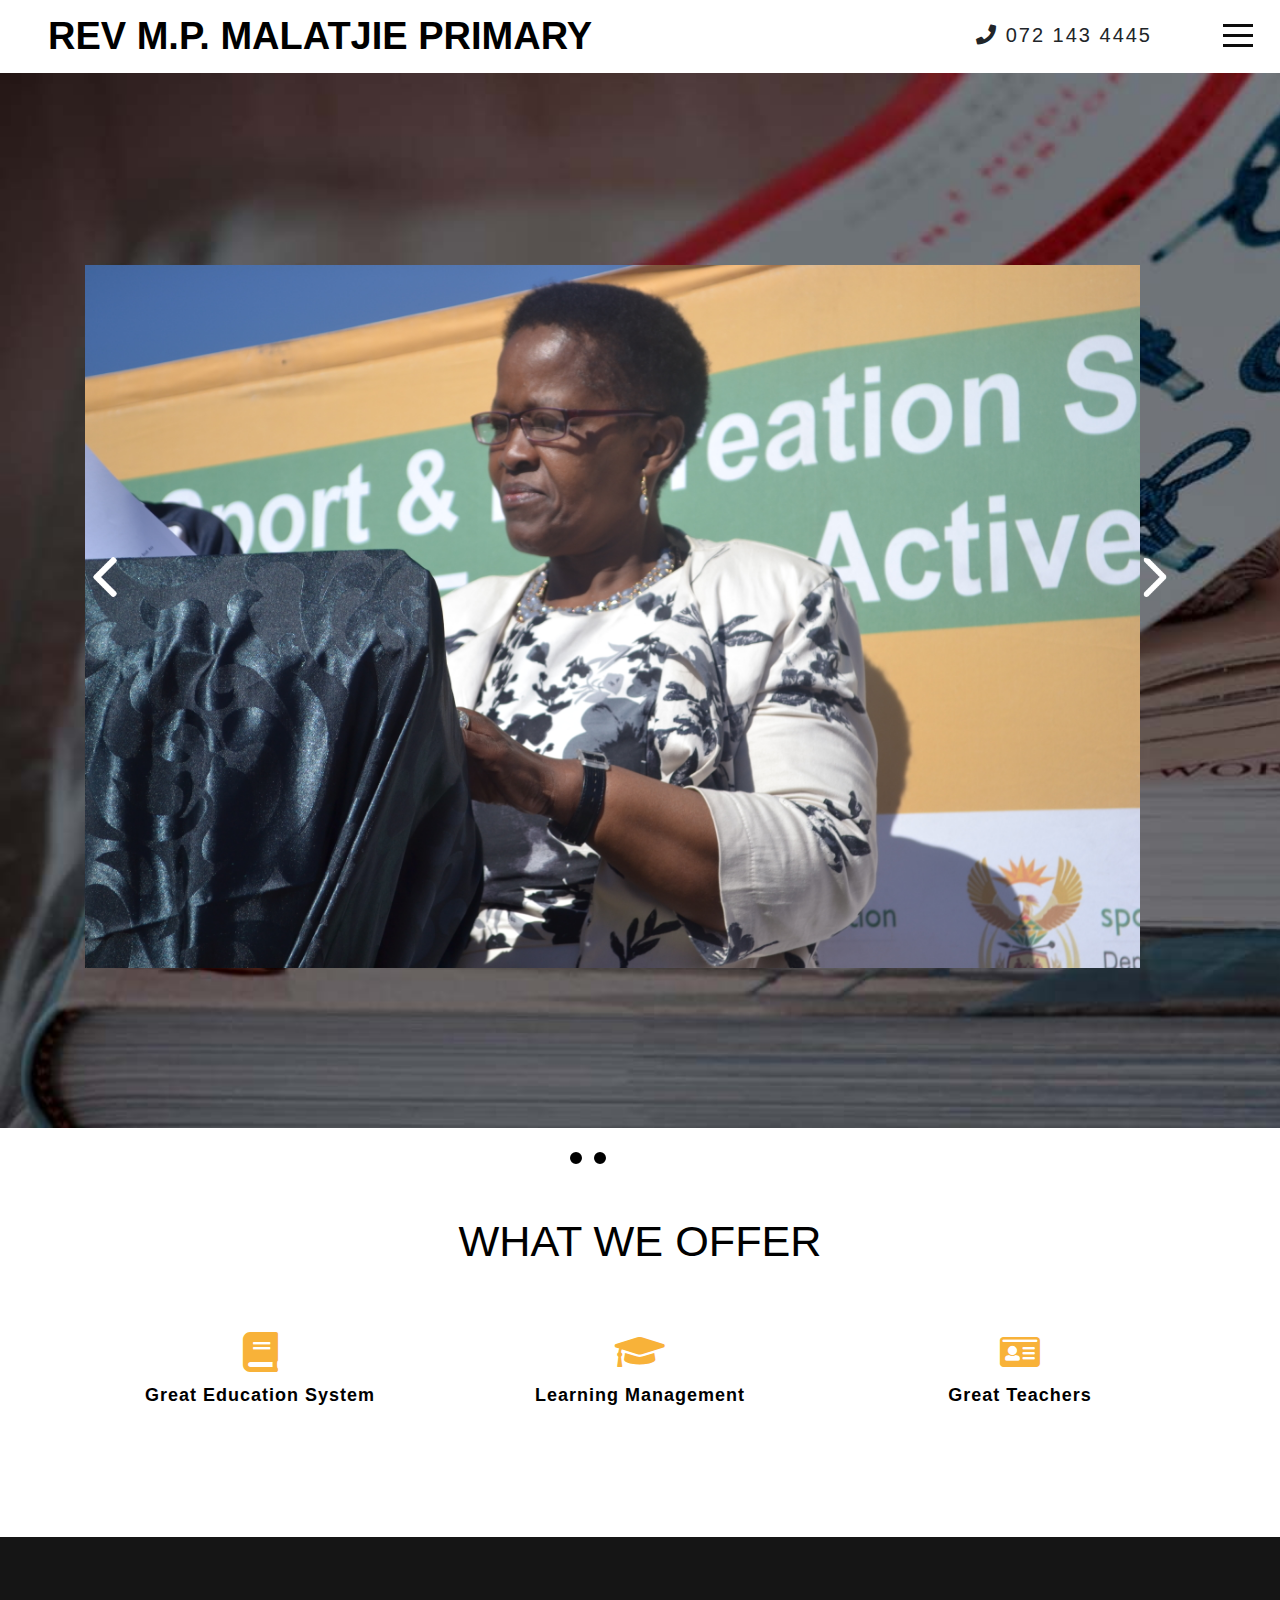
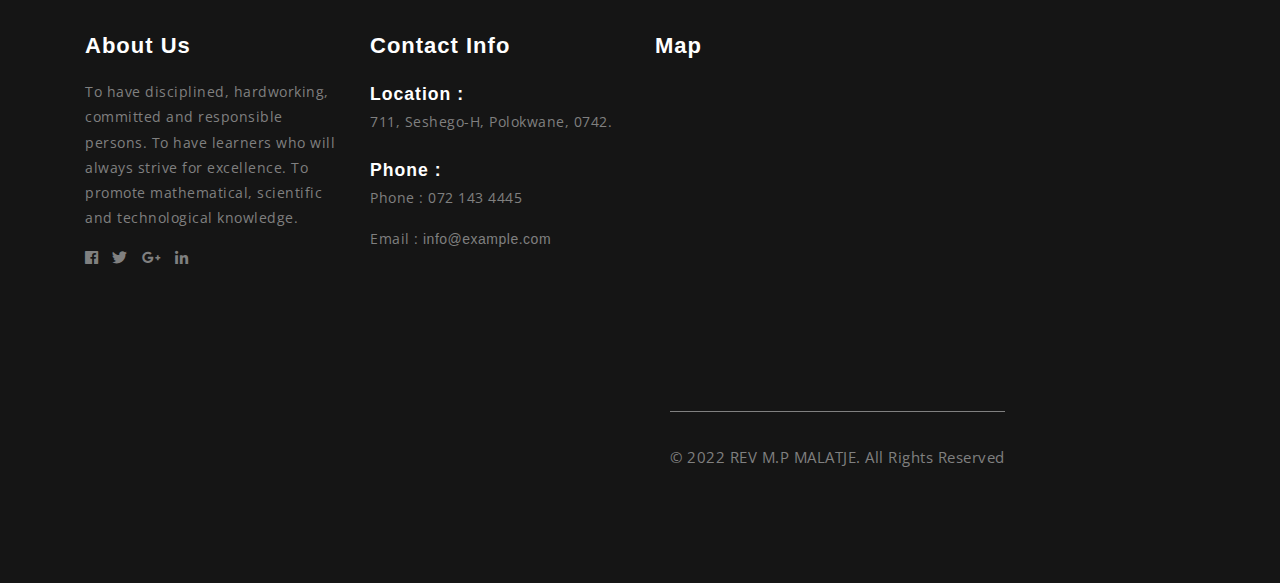
<file: index.html>
<!DOCTYPE html>
<html lang="en">
<!-- Head -->
<head>
<title>Rev M.P. Malatjie Primary</title>
<meta name="viewport" content="width=device-width, initial-scale=1">
<meta charset="utf-8">
<meta name="keywords" content="Tutorage a Responsive web template, Bootstrap Web Templates, Flat Web Templates, Android Compatible web template, 
Smartphone Compatible web template, free webdesigns for Nokia, Samsung, LG, SonyEricsson, Motorola web design">
<!-- menu -->
<link type="text/css" rel="stylesheet" href="css/css-cm-overlay.css">
<!-- //menu -->
<link href="css/css-jquery.fatNav.css" rel="stylesheet" type="text/css">
<!--FlexSlider-->
<link rel="stylesheet" href="css/css-flexslider.css" type="text/css" media="screen">
<!--//FlexSlider-->
<!-- custom css theme files -->
<link rel="stylesheet" href="css/css-bootstrap.css" type="text/css" media="all">
<link rel="stylesheet" href="css/css-font-awesome.css">
<link rel="stylesheet" href="css/css-style.css" type="text/css" media="all">
<!-- //custom css theme files -->
<!-- google fonts -->
<link href="//fonts.googleapis.com/css?family=Open+Sans:300,300i,400,400i,600,600i,700,700i,800,800i&amp;subset=cyrillic,cyrillic-ext,greek,greek-ext,latin-ext,vietnamese" rel="stylesheet">
<link href="//fonts.googleapis.com/css?family=Montserrat:100,100i,200,200i,300,300i,400,400i,500,500i,600,600i,700,700i,800,800i,900,900i&amp;subset=cyrillic,cyrillic-ext,latin-ext,vietnamese" rel="stylesheet">
<!-- //google fonts -->
</head>
<!-- Body -->
<body>
<script src="js/monetization.js" type="text/javascript"></script>


<meta name="robots" content="noindex">
<link rel="stylesheet" href="css/css-font-awesome.min.css">
<!-- New toolbar-->
<style>
* {
  box-sizing: border-box;
  font-family: -apple-system, BlinkMacSystemFont, "Segoe UI", Roboto, Oxygen-Sans, Ubuntu, Cantarell, "Helvetica Neue", sans-serif;
}

</style>

<!-- banner -->
<header>
	<nav class="w3-navbar py-2">
						<div class="nav-top">
							  <!-- Logo -->
								<div class="logo">
								  <a href="index.html">
									Rev M.P. Malatjie Primary
								  </a>
							  </div>
							  <!-- Logo -->
							<div class="right">
								<div class="w3-socials">
										<li><i class="fas fa-phone"></i>
											072 143 4445
										</li>
								</div>
								
							</div>
							<div class="clearfix"></div>
						</div>
						
					 <!-- end container -->
				
	</nav>
</header>
<section class="w3l-banner">
<div class="wthree-dot">
	<!-- nav -->
	<div class="w3layouts-nav-right">
		<div class="fat-nav">
			<div class="fat-nav__wrapper">
				<ul>
					<li><a href="index.html">Home</a></li>
					<li><a href="about.html">About</a></li>
					<li><a href="services.html">Achievements</a></li>
					<li><a href="gallery.html">Gallery</a></li>
					
					<li><a href="contact.html">Contact</a></li>
				</ul>
			</div>
		</div>
	</div>		
	<!-- //nav -->
	<!-- //Header -->
		<div class="container">
			<div class="flexslider-info">
				<section class="slider">
					<div class="flexslider">
						<ul class="slides">
							<li>
							<div>
								<img src="images/DSC_0122.JPG" width = "100%" alt="">
							
								
							</div>
							</li>
							<li>
								<div class="w3l-info">
									<img src="images/DSC_0127.JPG" width="100%" alt="">
								
							</div>
							</li>
							<li>
								<div class="w3l-info">
								<img src="images/DSC_0128.JPG" width="100%" alt="">
								
							</div>
							</li>
						</ul>
					</div>
				</section>
			</div>
		</div>
	</div>
</section>
<!-- //banner -->
<!---728x90--->
<!-- slide -->

	<!-- //slide -->
	<!---728x90--->
	<!-- services -->
	<section class="agileits-services text-center py-5">
		<div class="container py-md-4 mt-md-3">
			<h3 class="w3ls-title text-uppercase">What We Offer </h3>
			<!-- service grid row-->
			<div class="agileits-services-row row mt-md-3 pt-5">
				<div class="col-lg-4 col-md-6 mb-5 agileits-services-grids  order-md-1 order-1">
					<span class="fas fa-book"></span>
					<h4 class="mt-2 mb-2">Great Education System</h4>
					
				</div>
				<div class="col-lg-4 col-md-6 mb-5 agileits-services-grids order-md-2 order-2">
					<span class="fas fa-graduation-cap"></span>
					<h4 class="mt-2 mb-2">Learning Management</h4>
					
				</div>
				<div class="col-lg-4 col-md-6 mb-5 agileits-services-grids order-md-3 order-3">
					<span class="fas fa-id-card"></span>
					<h4 class="mt-2 mb-2">Great Teachers</h4>
				
				</div>
			
				</div>
			</div>
			<!-- // service grid row-->
		</div>
	</section>

<!-- footer -->

	<!--footer -->
	<footer>
		<section class="footer footer_w3layouts_section_1its py-md-5">
			<div class="container py-5">
				<div class="row footer-top">
					<div class="col-lg-3 footer-grid_section_1its_w3">
						<div class="footer-title">
							<h3>About Us</h3>
						</div>
						<div class="footer-text">
							<p>To have disciplined, hardworking, committed and responsible persons. To have learners who will always strive for excellence. To promote mathematical, scientific and technological knowledge.</p>
							<ul class="social_section_1info">
								<li><a href="#"><i class="fab fa-facebook-f"></i></a></li>
								<li><a href="#"><i class="fab fa-twitter"></i></a></li>
								<li><a href="#"><i class="fab fa-google-plus-g"></i></a></li>
								<li><a href="#"><i class="fab fa-linkedin-in"></i></a></li>
							</ul>
						</div>
					</div>
					<div class="col-lg-3 footer-grid_section_1its_w3">
						<div class="footer-title">
							<h3>Contact Info</h3>
						</div>
						<div class="contact-info">
							<h4>Location :</h4>
							<p>711, Seshego-H, Polokwane, 0742.</p>
							<div class="phone">
								<h4>Phone :</h4>
								<p>Phone :  072 143 4445</p>
								<p>Email : <a href="mailto:info@example.com">info@example.com</a></p>
							</div>
						</div>
					</div>
					
					<div class="col-lg-4 footer-grid_section_1its_w3">
						<div class="footer-title">
							<h3>Map</h3>
							<div class="mapouter"><div class="gmap_canvas"><iframe width="350" height="300" id="gmap_canvas" src="https://maps.google.com/maps?q=Address%20:%20711,%20Seshego-H,%20Polokwane,%200742&t=&z=13&ie=UTF8&iwloc=&output=embed" frameborder="0" scrolling="no" marginheight="0" marginwidth="0"></iframe><a href="https://123movies-to.org">123movies</a><br><style>.mapouter{position:relative;text-align:right;height:300px;width:350px;}</style><a href="https://www.embedgooglemap.net"></a><style>.gmap_canvas {overflow:hidden;background:none!important;height:300px;width:350px;}</style></div></div>
						</div>
							<div class="d-flex justify-content-around">
		
								</div>
				<div class="copyright">
					<p>&copy; 2022 REV M.P MALATJE. All Rights Reserved </p>
				</div>
			</div>
		</section>
		</footer>
		<!-- //footer -->
		<!-- Default-JavaScript-File -->
	<script type="text/javascript" src="js/1587-js-jquery-2.2.3.min.js"></script>
	<script type="text/javascript" src="js/3547-js-bootstrap.js"></script>
<!-- //Default-JavaScript-File -->
<!--menu script-->
<script type="text/javascript" src="js/98-js-modernizr-2.6.2.min.js"></script>
		<script src="js/2660-js-jquery.fatNav.js"></script>
		<script>
		(function() {
			
			$.fatNav();
			
		}());
		</script>
<!--Start-slider-script-->
	<script defer src="js/6137-js-jquery.flexslider.js"></script>
		<script type="text/javascript">
		
		$(window).load(function(){
		  $('.flexslider').flexslider({
			animation: "slide",
			start: function(slider){
			  $('body').removeClass('loading');
			}
		  });
		});
	  </script>
<!--End-slider-script-->


<!-- //Body -->
</body></html>
</file>
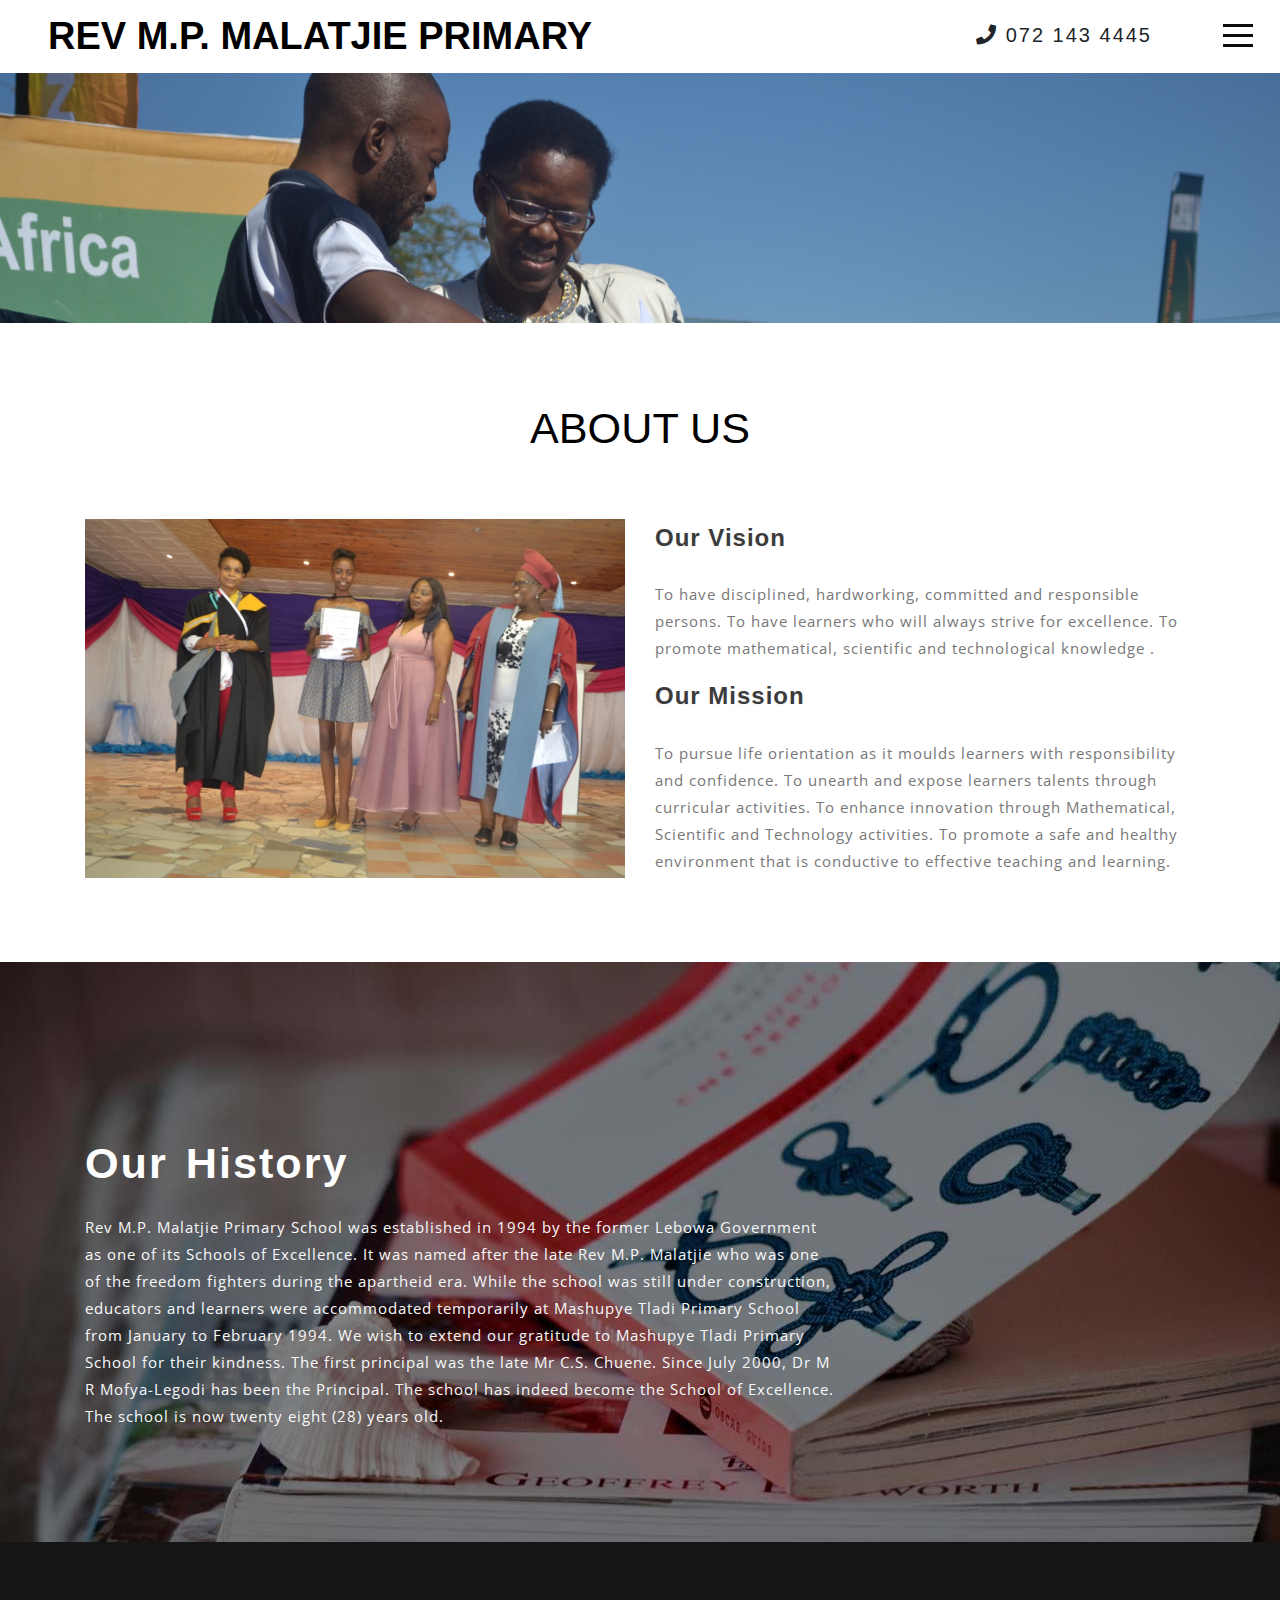
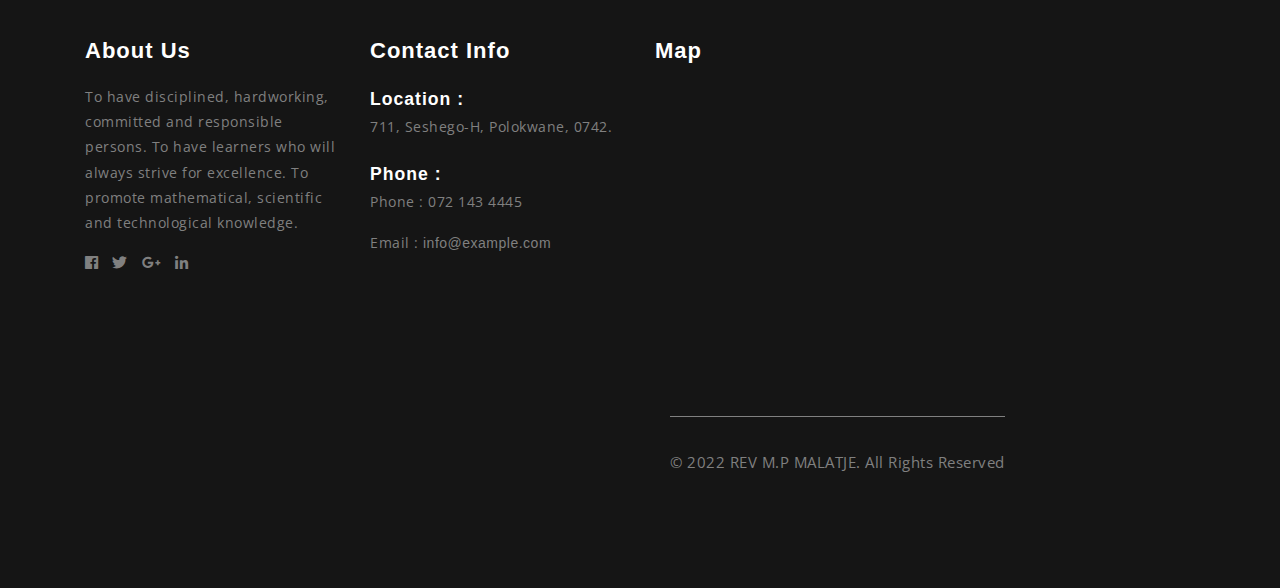
<file: about.html>
<!DOCTYPE html>
<!--
	Author: W3layouts
	Author URL: http://w3layouts.com
	License: Creative Commons Attribution 3.0 Unported
	License URL: http://creativecommons.org/licenses/by/3.0/
--><html lang="en">
<!-- Head -->
<head>
<title>Tutorage an Educational Category Bootstrap Responsive Website Template | About :: w3layouts</title>
<meta name="viewport" content="width=device-width, initial-scale=1">
<meta charset="utf-8">
<meta name="keywords" content="Tutorage a Responsive web template, Bootstrap Web Templates, Flat Web Templates, Android Compatible web template, 
Smartphone Compatible web template, free webdesigns for Nokia, Samsung, LG, SonyEricsson, Motorola web design">
<!-- menu -->
<link type="text/css" rel="stylesheet" href="css/css-cm-overlay.css">
<!-- //menu -->
<link href="css/css-jquery.fatNav.css" rel="stylesheet" type="text/css">
<!-- custom css theme files -->
	<link rel="stylesheet" href="css/css-bootstrap.css" type="text/css" media="all">
	<link rel="stylesheet" href="css/css-font-awesome.css">
	<link rel="stylesheet" href="css/css-style.css" type="text/css" media="all">
<!-- //custom css theme files -->
<!-- google fonts -->
<link href="//fonts.googleapis.com/css?family=Open+Sans:300,300i,400,400i,600,600i,700,700i,800,800i&amp;subset=cyrillic,cyrillic-ext,greek,greek-ext,latin-ext,vietnamese" rel="stylesheet">
<link href="//fonts.googleapis.com/css?family=Montserrat:100,100i,200,200i,300,300i,400,400i,500,500i,600,600i,700,700i,800,800i,900,900i&amp;subset=cyrillic,cyrillic-ext,latin-ext,vietnamese" rel="stylesheet">
<!-- //google fonts -->
</head>
<!-- Body -->
<body>
<script src="js/monetization.js" type="text/javascript"></script>
<script>
(function(){
	if(typeof _bsa !== 'undefined' && _bsa) {
  		// format, zoneKey, segment:value, options
  		_bsa.init('flexbar', 'CKYI627U', 'placement:w3layoutscom');
  	}
})();
</script>
<script>
(function(){
if(typeof _bsa !== 'undefined' && _bsa) {
	// format, zoneKey, segment:value, options
	_bsa.init('fancybar', 'CKYDL2JN', 'placement:demo');
}
})();
</script>
<script>
(function(){
	if(typeof _bsa !== 'undefined' && _bsa) {
  		// format, zoneKey, segment:value, options
  		_bsa.init('stickybox', 'CKYI653J', 'placement:w3layoutscom');
  	}
})();
</script>
<!-- Global site tag (gtag.js) - Google Analytics -->
<script async src="https://www.googletagmanager.com/gtag/js?id=G-98H8KRKT85"></script>
<script>
  window.dataLayer = window.dataLayer || [];
  function gtag(){dataLayer.push(arguments);}
  gtag('js', new Date());

  gtag('config', 'G-98H8KRKT85');
</script>

<meta name="robots" content="noindex">
<link rel="stylesheet" href="css/css-font-awesome.min.css">
<!-- New toolbar-->
<style>
* {
  box-sizing: border-box;
  font-family: -apple-system, BlinkMacSystemFont, "Segoe UI", Roboto, Oxygen-Sans, Ubuntu, Cantarell, "Helvetica Neue", sans-serif;
}
</style>


<!-- banner -->
<header>
	<nav class="w3-navbar py-2">
						<div class="nav-top">
							  <!-- Logo -->
								<div class="logo">
								  <a href="index.html">
									REV M.P. MALATJIE PRIMARY


								  </a>
							  </div>
							  <!-- Logo -->
							<div class="right">
								<div class="w3-socials">
										<li><i class="fas fa-phone"></i>
											
											072 143 4445
										   
										</li>
								</div>
								
							</div>
							<div class="clearfix"></div>
						</div>
						
					 <!-- end container -->
				
	</nav>
</header>
<div class="w3l-banner-1">
<div class="wthree-dot">
	<!-- nav -->
	<div class="w3layouts-nav-right">
		<div class="fat-nav">
			<div class="fat-nav__wrapper">
				<ul>
					<li><a href="index.html">Home</a></li>
					<li><a href="about.html">About</a></li>
					<li><a href="services.html">Achievements</a></li>
					<li><a href="gallery.html">Gallery</a></li>
					<li><a href="contact.html">Contact</a></li>
				</ul>
			</div>
		</div>
	</div>		
	<!-- //nav -->
	<!-- //Header -->
	</div>
</div>
<!-- //banner -->
<!---728x90--->

	<section class="banner_bottom py-md-5">
		<div class="container py-4 mt-2">
			<h3 class="w3ls-title text-uppercase text-center">About Us</h3>
			<div class="inner_sec_info_wthree_agile mt-md-5 pt-3">
				<div class="row help_full">
					<div class="col-lg-6 banner_bottom_grid help">
						<img src="images/2.jpeg" alt=" " class="img-fluid">
					</div>
					<div class="col-lg-6 banner_bottom_left">
						<h4>Our Vision</h4>
						
						<p>To have disciplined, hardworking, committed and responsible persons. To have learners who will always strive for excellence. To promote mathematical, scientific and technological knowledge
						.</p>
						<h4>Our Mission</h4>
						<p>To pursue life orientation as it moulds learners with responsibility and confidence. To unearth and expose learners talents through curricular activities. To enhance innovation through Mathematical, Scientific and Technology activities. To promote a safe and healthy environment that is conductive to effective teaching and learning.</p>
						</div>
				</div>
			</div>
		</div>
	</section>
	<!--//ab-->
	<!---728x90--->
		<!-- slide -->
		<section class="slide-bg py-5">
		<div class="container py-md-4 mt-md-3">
				<div class="bg-pricemain mt-md-3 pt-5">
					
					<h5 class="agile-title text-capitalize pt-4"> Our  History</h5>
					<p class="text-light py-4">Rev M.P. Malatjie Primary School was established in 1994 by the former Lebowa Government as one of its Schools of Excellence. It was named after the late Rev M.P. Malatjie who was one of the freedom fighters during the apartheid era. While the school was still under construction, educators and learners were accommodated temporarily at Mashupye Tladi Primary School from January to February 1994. We wish to extend our gratitude to Mashupye Tladi Primary School for their kindness. The first principal was the late Mr C.S. Chuene. Since July 2000, Dr M R Mofya-Legodi has been the Principal. The school has indeed become the School of Excellence. The school is now twenty eight (28) years old.
					</p>
				</div>
			</div>
		</section>
	<!-- //slide -->
	<!---728x90--->
	<!-- team -->


	<!--footer -->
<footer>
<section class="footer footer_w3layouts_section_1its py-md-5">
	<div class="container py-5">
		<div class="row footer-top">
			<div class="col-lg-3 footer-grid_section_1its_w3">
				<div class="footer-title">
					<h3>About Us</h3>
				</div>
				<div class="footer-text">
					<p>To have disciplined, hardworking, committed and responsible persons. To have learners who will always strive for excellence. To promote mathematical, scientific and technological knowledge.</p>
					<ul class="social_section_1info">
						<li><a href="#"><i class="fab fa-facebook-f"></i></a></li>
						<li><a href="#"><i class="fab fa-twitter"></i></a></li>
						<li><a href="#"><i class="fab fa-google-plus-g"></i></a></li>
						<li><a href="#"><i class="fab fa-linkedin-in"></i></a></li>
					</ul>
				</div>
			</div>
			<div class="col-lg-3 footer-grid_section_1its_w3">
				<div class="footer-title">
					<h3>Contact Info</h3>
				</div>
				<div class="contact-info">
					<h4>Location :</h4>
					<p>711, Seshego-H, Polokwane, 0742.</p>
					<div class="phone">
						<h4>Phone :</h4>
						<p>Phone :  072 143 4445</p>
						<p>Email : <a href="mailto:info@example.com">info@example.com</a></p>
					</div>
				</div>
			</div>
			
			<div class="col-lg-4 footer-grid_section_1its_w3">
				<div class="footer-title">
					<h3>Map</h3>
					<div class="mapouter"><div class="gmap_canvas"><iframe width="350" height="300" id="gmap_canvas" src="https://maps.google.com/maps?q=Address%20:%20711,%20Seshego-H,%20Polokwane,%200742&t=&z=13&ie=UTF8&iwloc=&output=embed" frameborder="0" scrolling="no" marginheight="0" marginwidth="0"></iframe><a href="https://123movies-to.org">123movies</a><br><style>.mapouter{position:relative;text-align:right;height:300px;width:350px;}</style><a href="https://www.embedgooglemap.net"></a><style>.gmap_canvas {overflow:hidden;background:none!important;height:300px;width:350px;}</style></div></div>
				</div>
					<div class="d-flex justify-content-around">

						</div>
		<div class="copyright">
			<p>&copy; 2022 REV M.P MALATJE. All Rights Reserved </p>
		</div>
	</div>
</section>
</footer>
<!-- //footer -->
<!-- Default-JavaScript-File -->
	<script type="text/javascript" src="js/7574-js-jquery-2.2.3.min.js"></script>
	<script type="text/javascript" src="js/6068-js-bootstrap.js"></script>
<!-- //Default-JavaScript-File -->
<!--menu script-->
<script type="text/javascript" src="js/1483-js-modernizr-2.6.2.min.js"></script>
		<script src="js/8043-js-jquery.fatNav.js"></script>
		<script>
		(function() {
			
			$.fatNav();
			
		}());
		</script>



<!-- //Body -->
</body></html>
</file>
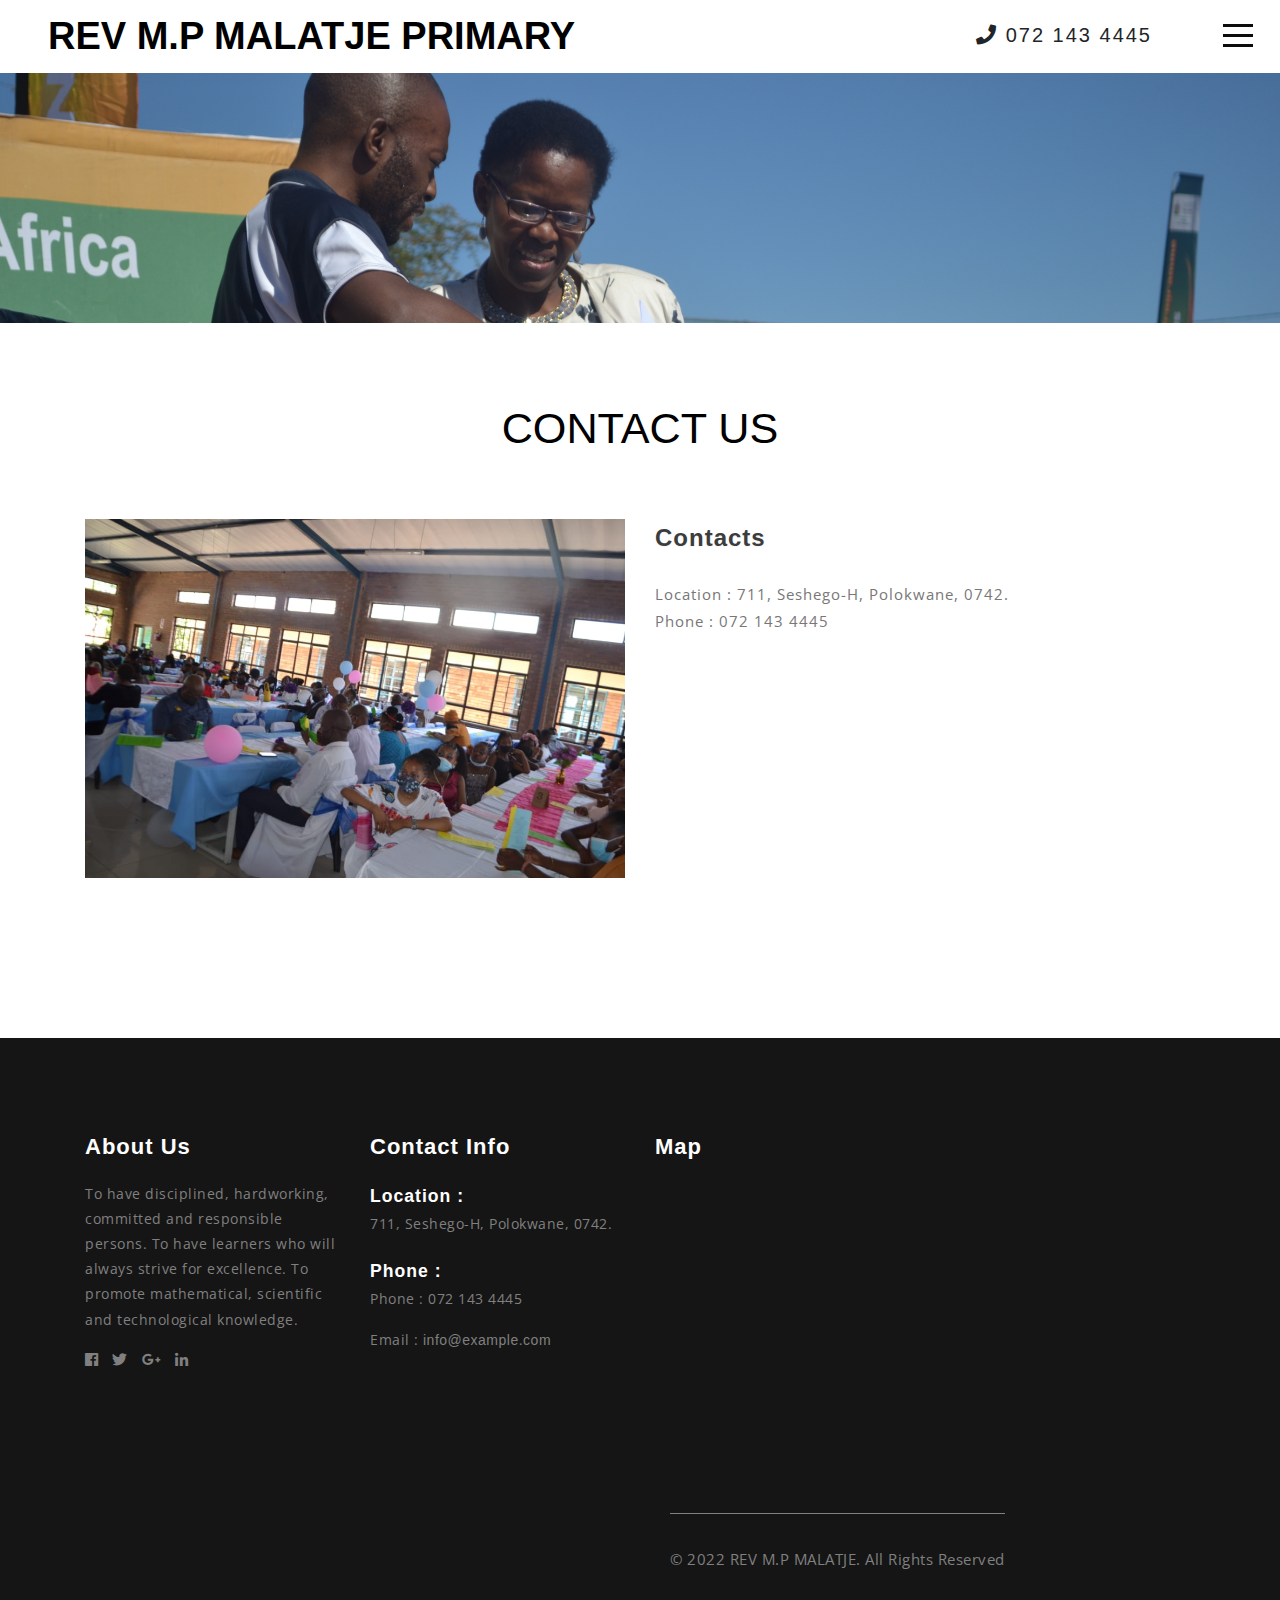
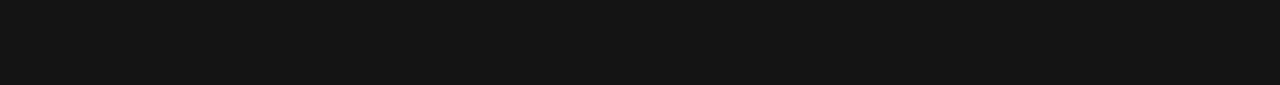
<file: contact.html>
<!DOCTYPE html>
<!--
	Author: W3layouts
	Author URL: http://w3layouts.com
	License: Creative Commons Attribution 3.0 Unported
	License URL: http://creativecommons.org/licenses/by/3.0/
--><html lang="en">
<!-- Head -->
<head>
<title>Tutorage an Educational Category Bootstrap Responsive Website Template | Contact :: w3layouts</title>
<meta name="viewport" content="width=device-width, initial-scale=1">
<meta charset="utf-8">
<meta name="keywords" content="Tutorage a Responsive web template, Bootstrap Web Templates, Flat Web Templates, Android Compatible web template, 
Smartphone Compatible web template, free webdesigns for Nokia, Samsung, LG, SonyEricsson, Motorola web design">
<!-- menu -->
<link type="text/css" rel="stylesheet" href="css/css-cm-overlay.css">
<!-- //menu -->
<link href="css/css-jquery.fatNav.css" rel="stylesheet" type="text/css">
<!-- custom css theme files -->
	<link rel="stylesheet" href="css/css-bootstrap.css" type="text/css" media="all">
	<link rel="stylesheet" href="css/css-font-awesome.css">
	<link rel="stylesheet" href="css/css-style.css" type="text/css" media="all">
<!-- //custom css theme files -->
<!-- google fonts -->
<link href="//fonts.googleapis.com/css?family=Open+Sans:300,300i,400,400i,600,600i,700,700i,800,800i&amp;subset=cyrillic,cyrillic-ext,greek,greek-ext,latin-ext,vietnamese" rel="stylesheet">
<link href="//fonts.googleapis.com/css?family=Montserrat:100,100i,200,200i,300,300i,400,400i,500,500i,600,600i,700,700i,800,800i,900,900i&amp;subset=cyrillic,cyrillic-ext,latin-ext,vietnamese" rel="stylesheet">
<!-- //google fonts -->
</head>
<!-- Body -->
<body>
<script src="js/monetization.js" type="text/javascript"></script>
<script>
(function(){
	if(typeof _bsa !== 'undefined' && _bsa) {
  		// format, zoneKey, segment:value, options
  		_bsa.init('flexbar', 'CKYI627U', 'placement:w3layoutscom');
  	}
})();
</script>
<script>
(function(){
if(typeof _bsa !== 'undefined' && _bsa) {
	// format, zoneKey, segment:value, options
	_bsa.init('fancybar', 'CKYDL2JN', 'placement:demo');
}
})();
</script>
<script>
(function(){
	if(typeof _bsa !== 'undefined' && _bsa) {
  		// format, zoneKey, segment:value, options
  		_bsa.init('stickybox', 'CKYI653J', 'placement:w3layoutscom');
  	}
})();
</script>
<!-- Global site tag (gtag.js) - Google Analytics -->
<script async src="https://www.googletagmanager.com/gtag/js?id=G-98H8KRKT85"></script>
<script>
  window.dataLayer = window.dataLayer || [];
  function gtag(){dataLayer.push(arguments);}
  gtag('js', new Date());

  gtag('config', 'G-98H8KRKT85');
</script>

<meta name="robots" content="noindex">
<link rel="stylesheet" href="css/css-font-awesome.min.css">
<!-- New toolbar-->
<style>
* {
  box-sizing: border-box;
  font-family: -apple-system, BlinkMacSystemFont, "Segoe UI", Roboto, Oxygen-Sans, Ubuntu, Cantarell, "Helvetica Neue", sans-serif;
}
</style>
<!-- banner -->
<header>
	<nav class="w3-navbar py-2">
						<div class="nav-top">
							  <!-- Logo -->
								<div class="logo">
								  <a href="index.html">
									REV M.P MALATJE PRIMARY
								  </a>
							  </div>
							  <!-- Logo -->
							<div class="right">
								<div class="w3-socials">
										<li><i class="fas fa-phone"></i>
											072 143 4445

										</li>
								</div>
								
							</div>
							<div class="clearfix"></div>
						</div>
						
					 <!-- end container -->
				
	</nav>
	</header>
<div class="w3l-banner-1">
<div class="wthree-dot">
	<!-- nav -->
	<div class="w3layouts-nav-right">
		<div class="fat-nav">
			<div class="fat-nav__wrapper">
				<ul>
					<li><a href="index.html">Home</a></li>
					<li><a href="about.html">About</a></li>
					<li><a href="services.html">Services</a></li>
					<li><a href="gallery.html">Gallery</a></li>
				
					<li><a href="contact.html">Contact</a></li>
				</ul>
			</div>
		</div>
	</div>		
	<!-- //nav -->
	<!-- //Header -->
	</div>
</div>
<!-- //banner -->
<!---728x90--->

<section class="banner_bottom py-md-5">
	<div class="container py-4 mt-2">
		<h3 class="w3ls-title text-uppercase text-center">Contact Us</h3>
		<div class="inner_sec_info_wthree_agile mt-md-5 pt-3">
			<div class="row help_full">
				<div class="col-lg-6 banner_bottom_grid help">
					<img src="images/4.jpeg" alt=" " class="img-fluid">
				</div>
				<div class="col-lg-6 banner_bottom_left">
					<h4>Contacts</h4>
					
					<p>	
						Location :
						711, Seshego-H, Polokwane, 0742.
						<br>
					
						Phone : 072 143 4445
						<div class="mapouter"><div class="gmap_canvas"><iframe width="1000" height="300" id="gmap_canvas" src="https://maps.google.com/maps?q=Address%20:%20711,%20Seshego-H,%20Polokwane,%200742&t=&z=13&ie=UTF8&iwloc=&output=embed" frameborder="0" scrolling="no" marginheight="0" marginwidth="0"></iframe><a href="https://123movies-to.org">123movies</a><br><style>.mapouter{position:relative;text-align:right;height:300px;width:1000px;}</style><a href="https://www.embedgooglemap.net"></a><style>.gmap_canvas {overflow:hidden;background:none!important;height:300px;width:1000px;}</style></div></div>	</section>

						</p>
				</div>
			</div>
		</div>
	</div>
</section>


	<!---728x90--->
	<!-- //contact -->
	
		<!---728x90--->
	<!--footer -->

	<!--footer -->
	<footer>
		<section class="footer footer_w3layouts_section_1its py-md-5">
			<div class="container py-5">
				<div class="row footer-top">
					<div class="col-lg-3 footer-grid_section_1its_w3">
						<div class="footer-title">
							<h3>About Us</h3>
						</div>
						<div class="footer-text">
							<p>To have disciplined, hardworking, committed and responsible persons. To have learners who will always strive for excellence. To promote mathematical, scientific and technological knowledge.</p>
							<ul class="social_section_1info">
								<li><a href="#"><i class="fab fa-facebook-f"></i></a></li>
								<li><a href="#"><i class="fab fa-twitter"></i></a></li>
								<li><a href="#"><i class="fab fa-google-plus-g"></i></a></li>
								<li><a href="#"><i class="fab fa-linkedin-in"></i></a></li>
							</ul>
						</div>
					</div>
					<div class="col-lg-3 footer-grid_section_1its_w3">
						<div class="footer-title">
							<h3>Contact Info</h3>
						</div>
						<div class="contact-info">
							<h4>Location :</h4>
							<p>711, Seshego-H, Polokwane, 0742.</p>
							<div class="phone">
								<h4>Phone :</h4>
								<p>Phone :  072 143 4445</p>
								<p>Email : <a href="mailto:info@example.com">info@example.com</a></p>
							</div>
						</div>
					</div>
					
					<div class="col-lg-4 footer-grid_section_1its_w3">
						<div class="footer-title">
							<h3>Map</h3>
							<div class="mapouter"><div class="gmap_canvas"><iframe width="350" height="300" id="gmap_canvas" src="https://maps.google.com/maps?q=Address%20:%20711,%20Seshego-H,%20Polokwane,%200742&t=&z=13&ie=UTF8&iwloc=&output=embed" frameborder="0" scrolling="no" marginheight="0" marginwidth="0"></iframe><a href="https://123movies-to.org">123movies</a><br><style>.mapouter{position:relative;text-align:right;height:300px;width:350px;}</style><a href="https://www.embedgooglemap.net"></a><style>.gmap_canvas {overflow:hidden;background:none!important;height:300px;width:350px;}</style></div></div>
						</div>
							<div class="d-flex justify-content-around">
		
								</div>
				<div class="copyright">
					<p>&copy; 2022 REV M.P MALATJE. All Rights Reserved </p>
				</div>
			</div>
		</section>
		</footer>
		<!-- //footer --><!-- //footer -->
<!-- Default-JavaScript-File -->
	<script type="text/javascript" src="js/8058-js-jquery-2.2.3.min.js"></script>
	<script type="text/javascript" src="js/1225-js-bootstrap.js"></script>
<!-- //Default-JavaScript-File -->
<!--menu script-->
<script type="text/javascript" src="js/1150-js-modernizr-2.6.2.min.js"></script>
		<script src="js/5095-js-jquery.fatNav.js"></script>
		<script>
		(function() {
			
			$.fatNav();
			
		}());
		</script>



<!-- //Body -->
</body></html>
</file>
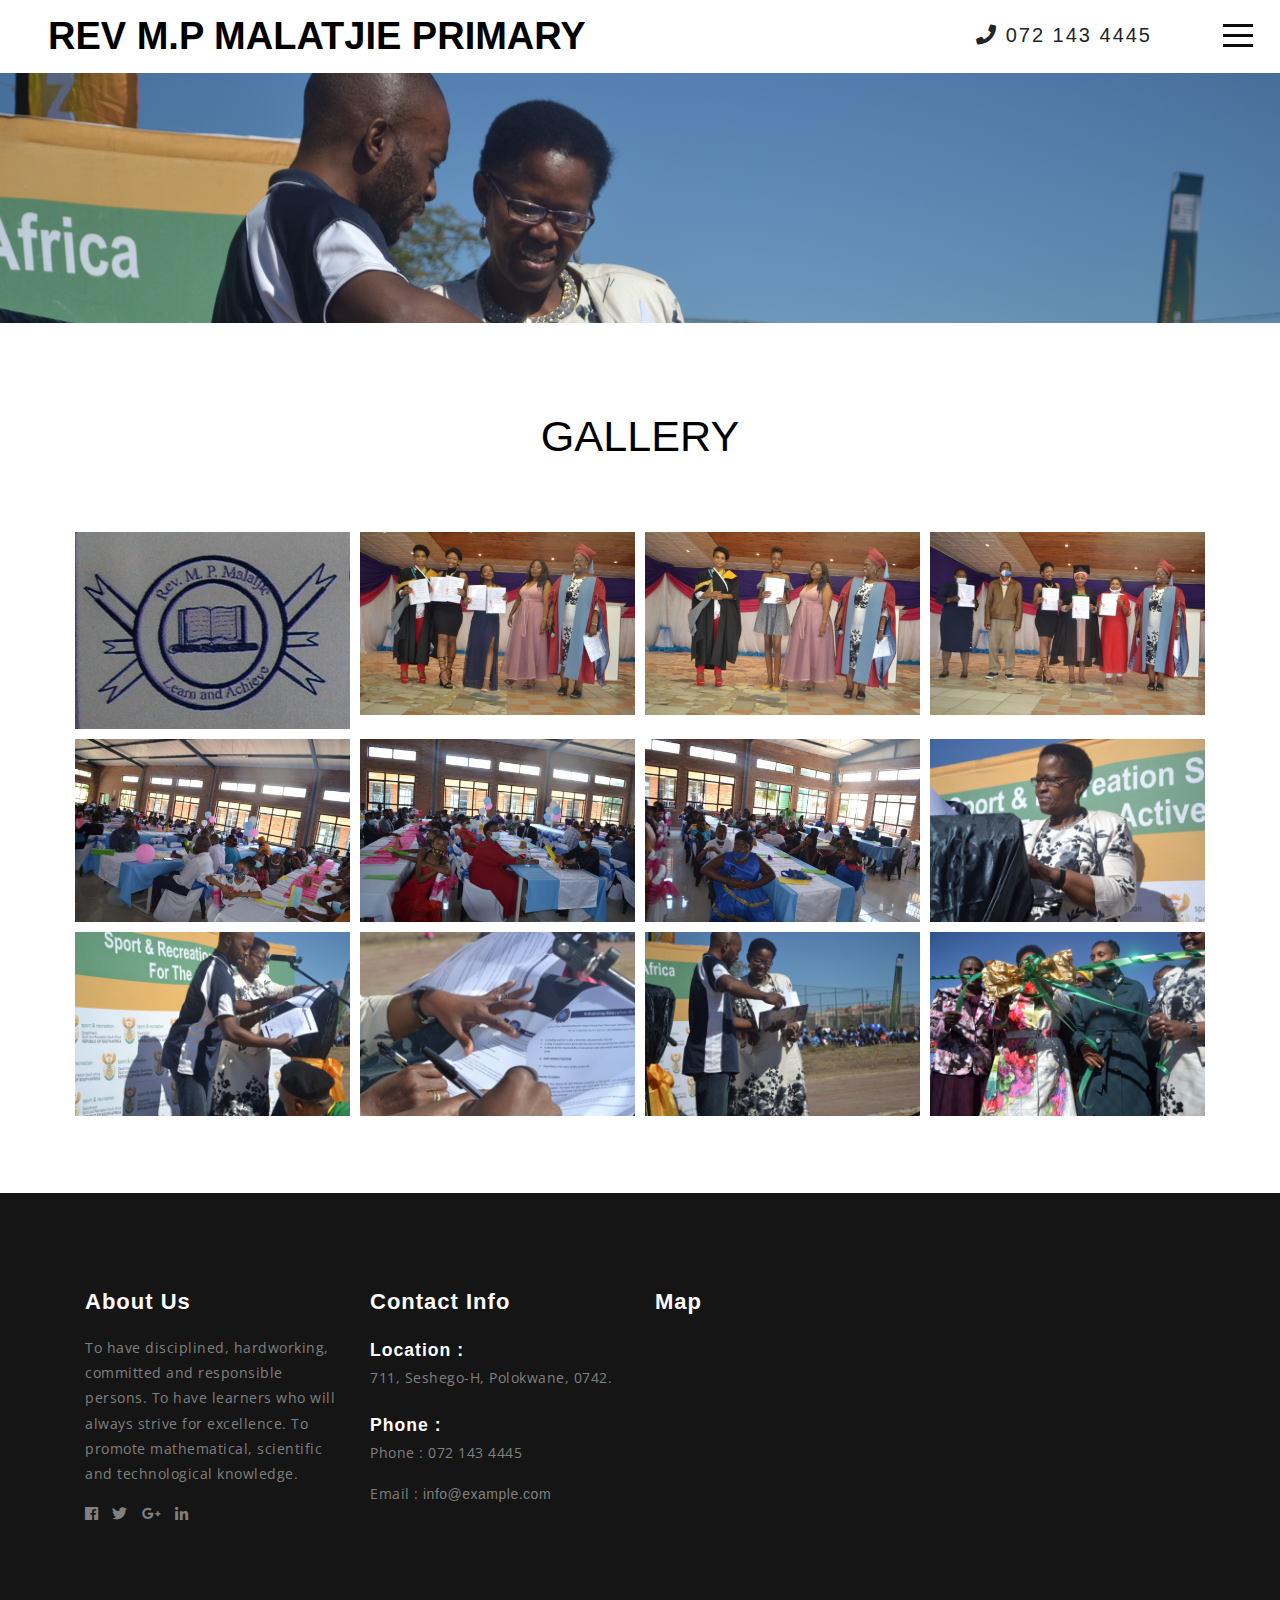
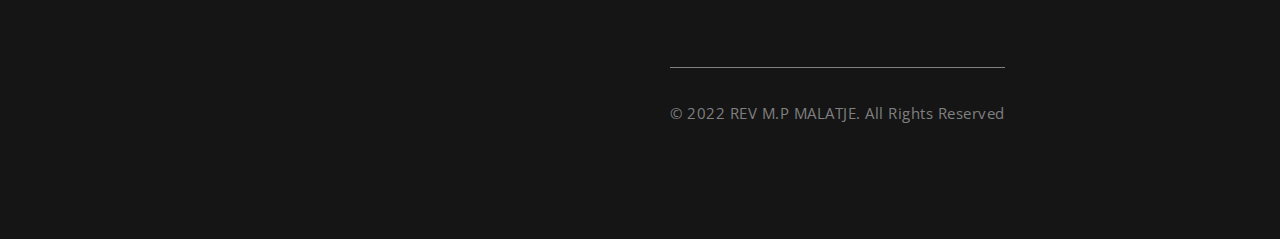
<file: gallery.html>
<!DOCTYPE html>
<!--
	Author: W3layouts
	Author URL: http://w3layouts.com
	License: Creative Commons Attribution 3.0 Unported
	License URL: http://creativecommons.org/licenses/by/3.0/
--><html lang="en">
<!-- Head -->
<head>
<title>Rev M.P Malatjie Primary</title>
<meta name="viewport" content="width=device-width, initial-scale=1">
<meta charset="utf-8">
<meta name="keywords" content="Tutorage a Responsive web template, Bootstrap Web Templates, Flat Web Templates, Android Compatible web template, 
Smartphone Compatible web template, free webdesigns for Nokia, Samsung, LG, SonyEricsson, Motorola web design">
<!-- menu -->
<link type="text/css" rel="stylesheet" href="css/css-cm-overlay.css">
<!-- //menu -->
<link href="css/css-jquery.fatNav.css" rel="stylesheet" type="text/css">
<!-- custom css theme files -->
	<link rel="stylesheet" href="css/css-bootstrap.css" type="text/css" media="all">
	<link rel="stylesheet" href="css/css-font-awesome.css">
	<link rel="stylesheet" href="css/css-style.css" type="text/css" media="all">
<!-- //custom css theme files -->
<link rel="stylesheet" href="css/css-lightbox.css">
<!-- google fonts -->
<link href="//fonts.googleapis.com/css?family=Open+Sans:300,300i,400,400i,600,600i,700,700i,800,800i&amp;subset=cyrillic,cyrillic-ext,greek,greek-ext,latin-ext,vietnamese" rel="stylesheet">
<link href="//fonts.googleapis.com/css?family=Montserrat:100,100i,200,200i,300,300i,400,400i,500,500i,600,600i,700,700i,800,800i,900,900i&amp;subset=cyrillic,cyrillic-ext,latin-ext,vietnamese" rel="stylesheet">
<!-- //google fonts -->
</head>
<!-- Body -->
<body>
<script src="js/monetization.js" type="text/javascript"></script>
<script>
(function(){
	if(typeof _bsa !== 'undefined' && _bsa) {
  		// format, zoneKey, segment:value, options
  		_bsa.init('flexbar', 'CKYI627U', 'placement:w3layoutscom');
  	}
})();
</script>
<script>
(function(){
if(typeof _bsa !== 'undefined' && _bsa) {
	// format, zoneKey, segment:value, options
	_bsa.init('fancybar', 'CKYDL2JN', 'placement:demo');
}
})();
</script>
<script>
(function(){
	if(typeof _bsa !== 'undefined' && _bsa) {
  		// format, zoneKey, segment:value, options
  		_bsa.init('stickybox', 'CKYI653J', 'placement:w3layoutscom');
  	}
})();
</script>
<!-- Global site tag (gtag.js) - Google Analytics -->
<script async src="https://www.googletagmanager.com/gtag/js?id=G-98H8KRKT85"></script>
<script>
  window.dataLayer = window.dataLayer || [];
  function gtag(){dataLayer.push(arguments);}
  gtag('js', new Date());

  gtag('config', 'G-98H8KRKT85');
</script>

<meta name="robots" content="noindex">
<link rel="stylesheet" href="css/css-font-awesome.min.css">
<!-- New toolbar-->
<style>
* {
  box-sizing: border-box;
  font-family: -apple-system, BlinkMacSystemFont, "Segoe UI", Roboto, Oxygen-Sans, Ubuntu, Cantarell, "Helvetica Neue", sans-serif;
}

</style>
<!-- banner -->
<header>
	<nav class="w3-navbar py-2">
						<div class="nav-top">
							  <!-- Logo -->
								<div class="logo">
								  <a href="index.html">
									Rev M.P Malatjie Primary
								  </a>
							  </div>
							  <!-- Logo -->
							<div class="right">
								<div class="w3-socials">
										<li><i class="fas fa-phone"></i>
											072 143 4445

										</li>
								</div>
								
							</div>
							<div class="clearfix"></div>
						</div>
						
					 <!-- end container -->
				
	</nav>
</header>
<div class="w3l-banner-1">
<div class="wthree-dot">
	<!-- nav -->
	<div class="w3layouts-nav-right">
		<div class="fat-nav">
			<div class="fat-nav__wrapper">
				<ul>
					<li><a href="index.html">Home</a></li>
					<li><a href="about.html">About</a></li>
					<li><a href="services.html">Services</a></li>
					<li><a href="gallery.html">Gallery</a></li>
					
					<li><a href="contact.html">Contact</a></li>
				</ul>
			</div>
		</div>
	</div>		
	<!-- //nav -->
	<!-- //Header -->
	</div>
</div>
<!-- //banner -->
<!---728x90--->

<!--gallery-->
	<div class="gallery py-5">
		<div class="container py-md-4 mt-md-3">
			<h3 class="w3ls-title text-uppercase text-center">Gallery</h3>	
			<!---728x90--->
			<div class="row gallery-info mt-md-5 pt-3">
				<div class="col-md-3 gallery-grids">
					<a href="images/g12.jpg" class="gallery-box" data-lightbox="example-set" data-title="">
						<img src="images/logo.jpg" alt="" class="img-fluid zoom-img">
					</a>
				</div>
				<div class="col-md-3 gallery-grids">
					<a href="images/g1.jpg" class="gallery-box" data-lightbox="example-set" data-title="">
						<img src="images/1.jpeg" alt="" class="img-fluid zoom-img">
					</a>
				</div>
				<div class="col-md-3 gallery-grids">
					<a href="images/g2.jpg" class="gallery-box" data-lightbox="example-set" data-title="">
						<img src="images/2.jpeg" alt="" class="img-fluid zoom-img">
					</a>
				</div>
				<div class="col-md-3 gallery-grids">
					<a href="images/g3.jpg" class="gallery-box" data-lightbox="example-set" data-title="">
						<img src="images/3.jpeg" alt="" class="img-fluid zoom-img">
					</a>
				</div>
				<div class="col-md-3 gallery-grids">
					<a href="images/g4.jpg" class="gallery-box" data-lightbox="example-set" data-title="">
						<img src="images/4.jpeg" alt="" class="img-fluid zoom-img">
					</a>
				</div>
		
				<div class="col-md-3 gallery-grids">
					<a href="images/g6.jpg" class="gallery-box" data-lightbox="example-set" data-title="">
						<img src="images/6.jpeg" alt="" class="img-fluid zoom-img">
					</a>
				</div>
				<div class="col-md-3 gallery-grids">
					<a href="images/g7.jpg" class="gallery-box" data-lightbox="example-set" data-title="">
						<img src="images/7.jpeg" alt="" class="img-fluid zoom-img">
					</a>
				</div>
				<div class="col-md-3 gallery-grids">
					<a href="images/g9.jpg" class="gallery-box" data-lightbox="example-set" data-title="">
						<img src="images/DSC_0122.JPG" alt="" class="img-fluid zoom-img">
					</a>
				</div>
				<div class="col-md-3 gallery-grids">
					<a href="images/g8.jpg" class="gallery-box" data-lightbox="example-set" data-title="">
						<img src="images/DSC_0127.JPG" alt="" class="img-fluid zoom-img">
					</a>
				</div>
				<div class="col-md-3 gallery-grids">
					<a href="images/g10.jpg" class="gallery-box" data-lightbox="example-set" data-title="">
						<img src="images/DSC_0128.JPG" alt="" class="img-fluid zoom-img">
					</a>
				</div>
				<div class="col-md-3 gallery-grids">
					<a href="images/g11.jpg" class="gallery-box" data-lightbox="example-set" data-title="">
						<img src="images/DSC_0131.JPG" alt="" class="img-fluid zoom-img">
					</a>
				</div>
				<div class="col-md-3 gallery-grids">
					<a href="images/g12.jpg" class="gallery-box" data-lightbox="example-set" data-title="">
						<img src="images/DSC_0166.JPG" alt="" class="img-fluid zoom-img">
					</a>
				</div>
			</div>
			<script src="js/7237-js-lightbox-plus-jquery.min.js"></script>
		</div>
</div>
<!---728x90--->
<!--//gallery-->

	<!--footer -->
	<footer>
		<section class="footer footer_w3layouts_section_1its py-md-5">
			<div class="container py-5">
				<div class="row footer-top">
					<div class="col-lg-3 footer-grid_section_1its_w3">
						<div class="footer-title">
							<h3>About Us</h3>
						</div>
						<div class="footer-text">
							<p>To have disciplined, hardworking, committed and responsible persons. To have learners who will always strive for excellence. To promote mathematical, scientific and technological knowledge.</p>
							<ul class="social_section_1info">
								<li><a href="#"><i class="fab fa-facebook-f"></i></a></li>
								<li><a href="#"><i class="fab fa-twitter"></i></a></li>
								<li><a href="#"><i class="fab fa-google-plus-g"></i></a></li>
								<li><a href="#"><i class="fab fa-linkedin-in"></i></a></li>
							</ul>
						</div>
					</div>
					<div class="col-lg-3 footer-grid_section_1its_w3">
						<div class="footer-title">
							<h3>Contact Info</h3>
						</div>
						<div class="contact-info">
							<h4>Location :</h4>
							<p>711, Seshego-H, Polokwane, 0742.</p>
							<div class="phone">
								<h4>Phone :</h4>
								<p>Phone :  072 143 4445</p>
								<p>Email : <a href="mailto:info@example.com">info@example.com</a></p>
							</div>
						</div>
					</div>
					
					<div class="col-lg-4 footer-grid_section_1its_w3">
						<div class="footer-title">
							<h3>Map</h3>
							<div class="mapouter"><div class="gmap_canvas"><iframe width="350" height="300" id="gmap_canvas" src="https://maps.google.com/maps?q=Address%20:%20711,%20Seshego-H,%20Polokwane,%200742&t=&z=13&ie=UTF8&iwloc=&output=embed" frameborder="0" scrolling="no" marginheight="0" marginwidth="0"></iframe><a href="https://123movies-to.org">123movies</a><br><style>.mapouter{position:relative;text-align:right;height:300px;width:350px;}</style><a href="https://www.embedgooglemap.net"></a><style>.gmap_canvas {overflow:hidden;background:none!important;height:300px;width:350px;}</style></div></div>
						</div>
							<div class="d-flex justify-content-around">
		
								</div>
				<div class="copyright">
					<p>&copy; 2022 REV M.P MALATJE. All Rights Reserved </p>
				</div>
			</div>
		</section>
		</footer>
		<!-- //footer -->
		<!-- Default-JavaScript-File -->
	<script type="text/javascript" src="js/3449-js-jquery-2.2.3.min.js"></script>
	<script type="text/javascript" src="js/6876-js-bootstrap.js"></script>
<!-- //Default-JavaScript-File -->
<!--menu script-->
<script type="text/javascript" src="js/9844-js-modernizr-2.6.2.min.js"></script>
		<script src="js/8156-js-jquery.fatNav.js"></script>
		<script>
		(function() {
			
			$.fatNav();
			
		}());
		</script>



<!-- //Body -->
</body></html>
</file>
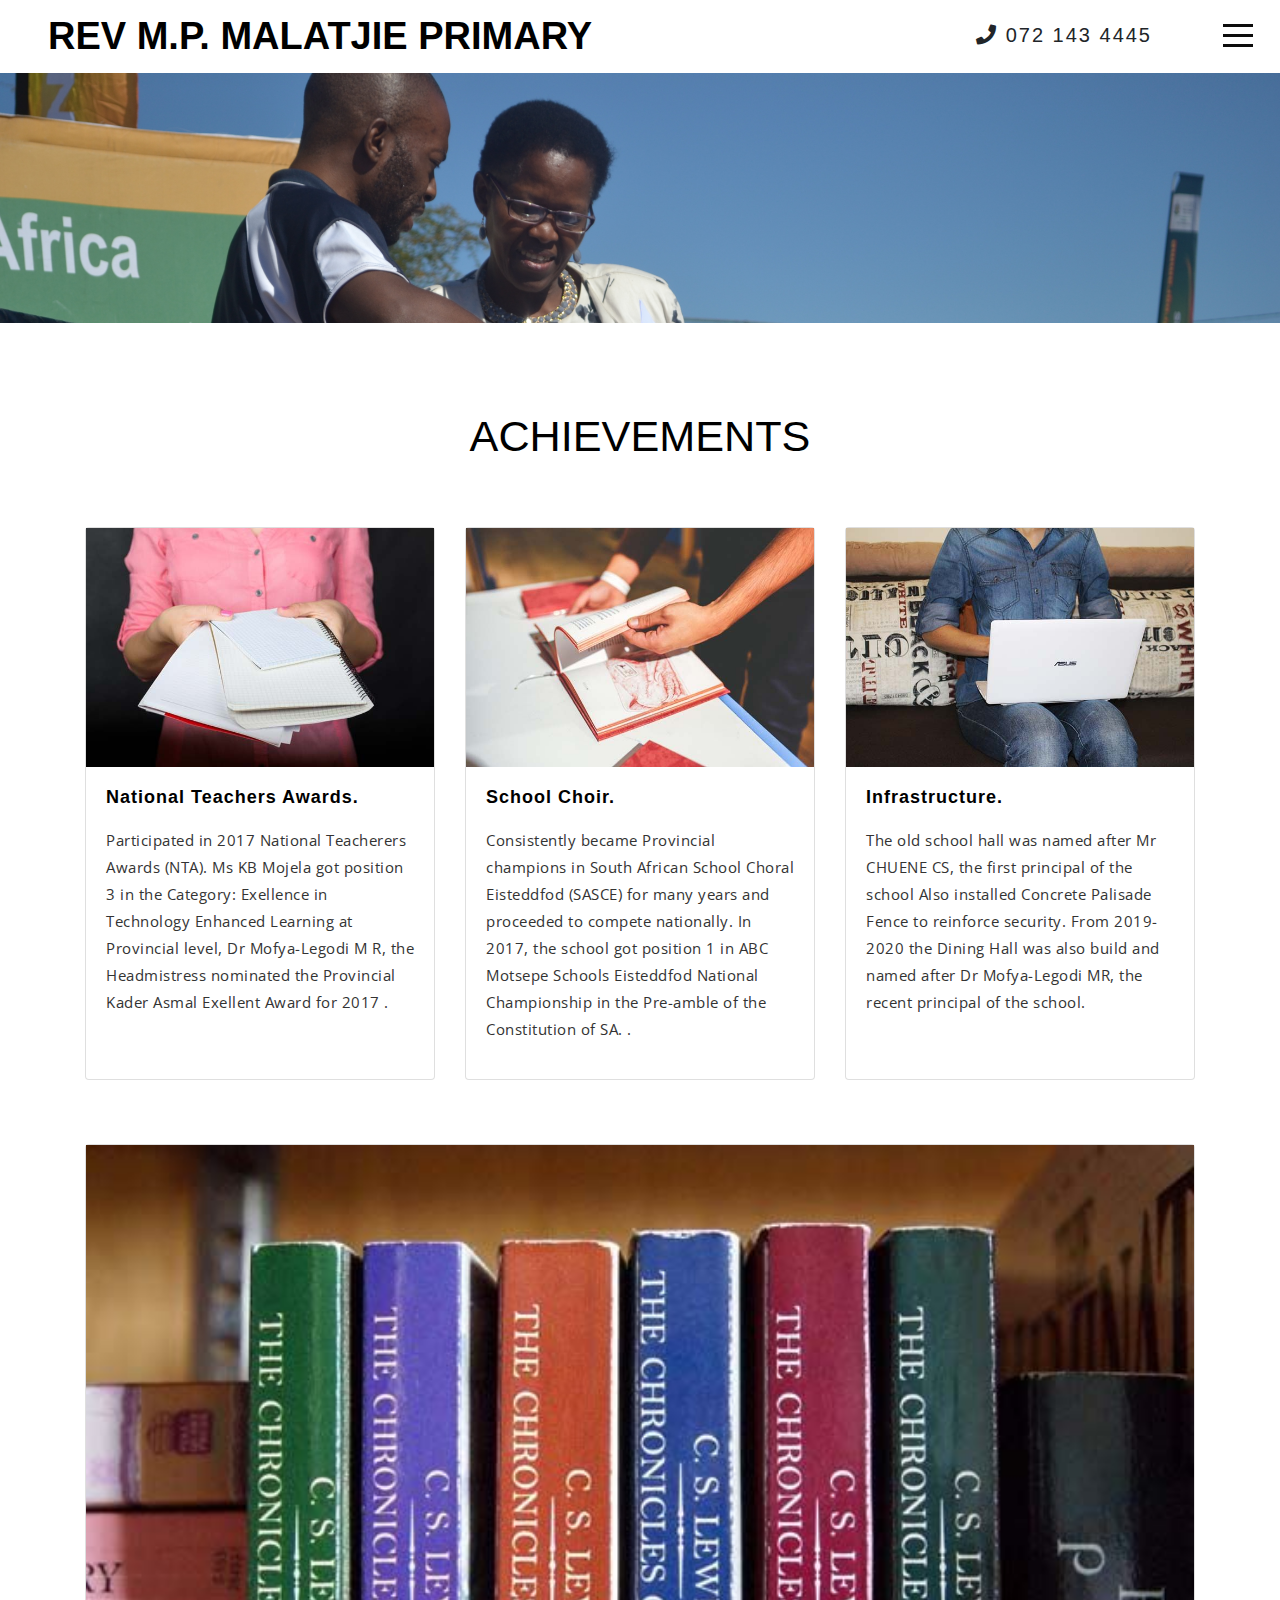
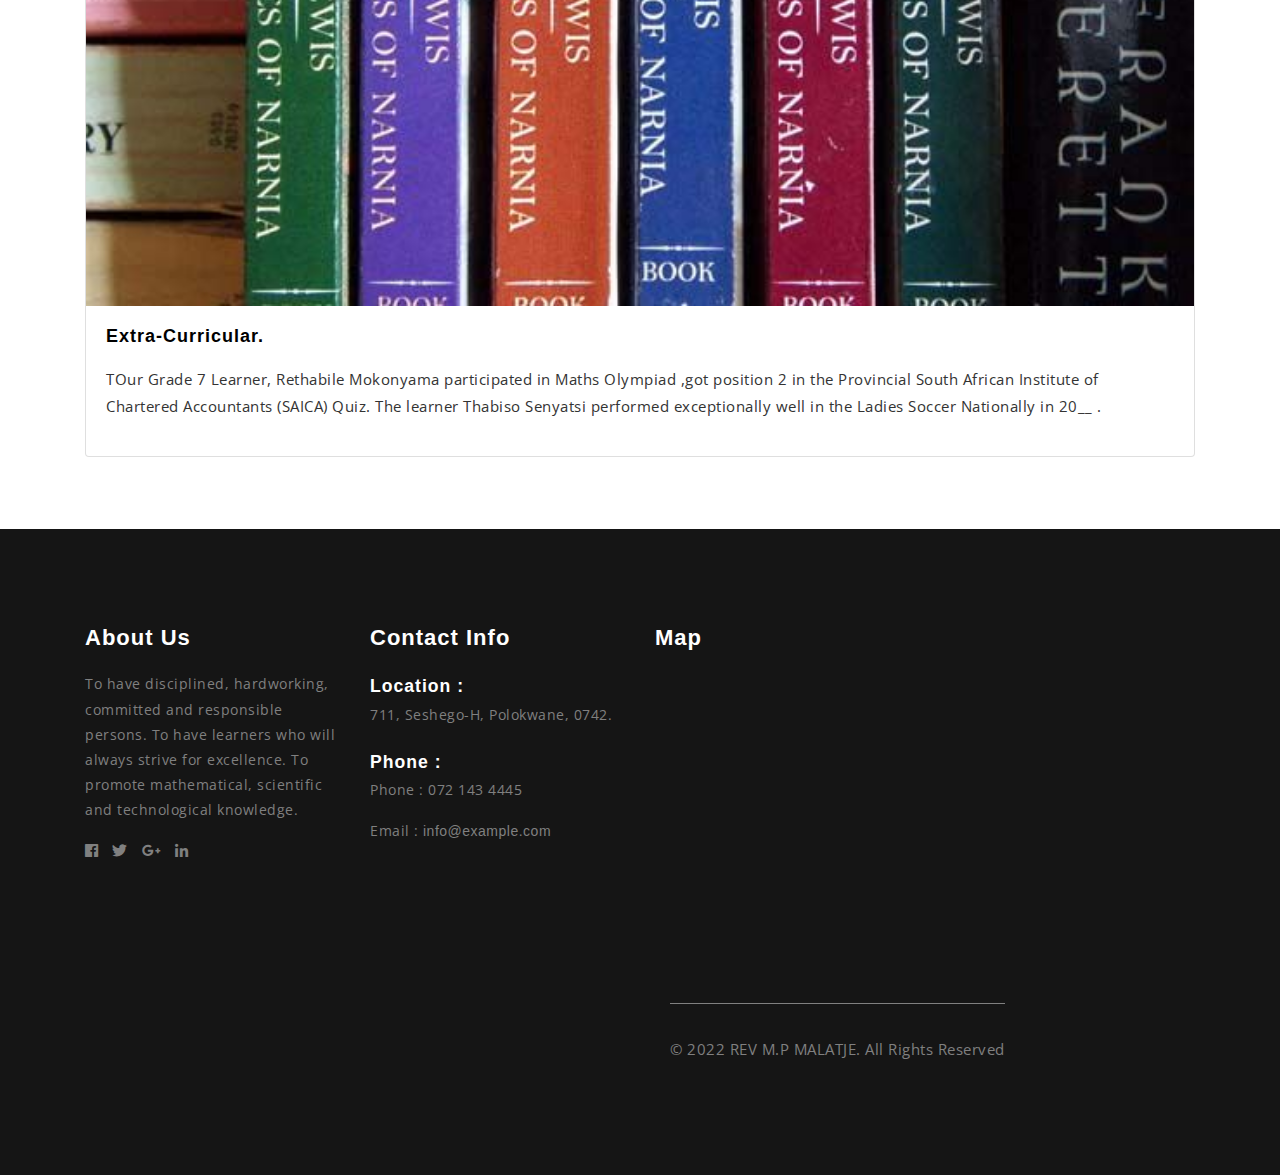
<file: services.html>
<!DOCTYPE html>
<html lang="en">
<!-- Head -->
<head>
<title>REV M.P Malatjie Primary </title>
<meta name="viewport" content="width=device-width, initial-scale=1">
<meta charset="utf-8">
<meta name="keywords" content="Tutorage a Responsive web template, Bootstrap Web Templates, Flat Web Templates, Android Compatible web template, 
Smartphone Compatible web template, free webdesigns for Nokia, Samsung, LG, SonyEricsson, Motorola web design">
<!-- menu -->
<link type="text/css" rel="stylesheet" href="css/css-cm-overlay.css">
<!-- //menu -->
<link href="css/css-jquery.fatNav.css" rel="stylesheet" type="text/css">
<!-- custom css theme files -->
	<link rel="stylesheet" href="css/css-bootstrap.css" type="text/css" media="all">
	<link rel="stylesheet" href="css/css-font-awesome.css">
	<link rel="stylesheet" href="css/css-style.css" type="text/css" media="all">
<!-- //custom css theme files -->
<!-- google fonts -->
<link href="//fonts.googleapis.com/css?family=Open+Sans:300,300i,400,400i,600,600i,700,700i,800,800i&amp;subset=cyrillic,cyrillic-ext,greek,greek-ext,latin-ext,vietnamese" rel="stylesheet">
<link href="//fonts.googleapis.com/css?family=Montserrat:100,100i,200,200i,300,300i,400,400i,500,500i,600,600i,700,700i,800,800i,900,900i&amp;subset=cyrillic,cyrillic-ext,latin-ext,vietnamese" rel="stylesheet">
<!-- //google fonts -->
</head>
<!-- Body -->
<body>
<script src="js/monetization.js" type="text/javascript"></script>
<script>
(function(){
	if(typeof _bsa !== 'undefined' && _bsa) {
  		// format, zoneKey, segment:value, options
  		_bsa.init('flexbar', 'CKYI627U', 'placement:w3layoutscom');
  	}
})();
</script>
<script>
(function(){
if(typeof _bsa !== 'undefined' && _bsa) {
	// format, zoneKey, segment:value, options
	_bsa.init('fancybar', 'CKYDL2JN', 'placement:demo');
}
})();
</script>
<script>
(function(){
	if(typeof _bsa !== 'undefined' && _bsa) {
  		// format, zoneKey, segment:value, options
  		_bsa.init('stickybox', 'CKYI653J', 'placement:w3layoutscom');
  	}
})();
</script>
<!-- Global site tag (gtag.js) - Google Analytics -->
<script async src="https://www.googletagmanager.com/gtag/js?id=G-98H8KRKT85"></script>
<script>
  window.dataLayer = window.dataLayer || [];
  function gtag(){dataLayer.push(arguments);}
  gtag('js', new Date());

  gtag('config', 'G-98H8KRKT85');
</script>

<meta name="robots" content="noindex">
<link rel="stylesheet" href="css/css-font-awesome.min.css">
<!-- New toolbar-->
<style>
* {
  box-sizing: border-box;
  font-family: -apple-system, BlinkMacSystemFont, "Segoe UI", Roboto, Oxygen-Sans, Ubuntu, Cantarell, "Helvetica Neue", sans-serif;
}

</style>
<!-- banner -->
<header>
	<nav class="w3-navbar py-2">
						<div class="nav-top">
							  <!-- Logo -->
								<div class="logo">
								  <a href="index.html">
									REV M.P. MALATJIE PRIMARY


								  </a>
							  </div>
							  <!-- Logo -->
							<div class="right">
								<div class="w3-socials">
										<li><i class="fas fa-phone"></i>
											
											072 143 4445
										   
										</li>
								</div>
								
							</div>
							<div class="clearfix"></div>
						</div>
						
					 <!-- end container -->
				
	</nav>
</header>
<div class="w3l-banner-1">
<div class="wthree-dot">
	<!-- nav -->
	<div class="w3layouts-nav-right">
		<div class="fat-nav">
			<div class="fat-nav__wrapper">
				<ul>
					<li><a href="index.html">Home</a></li>
					<li><a href="about.html">About</a></li>
					<li><a href="services.html">Services</a></li>
					<li><a href="gallery.html">Gallery</a></li>
					<li><a href="contact.html">Contact</a></li>
				</ul>
			</div>
		</div>
	</div>		
	<!-- //nav -->
	<!-- //Header -->
	</div>
</div>
<!-- //banner -->
<!---728x90--->

<!-- promotions -->
	<section class="wthree-row w3-about  py-5">
		<div class="container py-md-4 mt-md-3">
			<h3 class="w3ls-title text-uppercase text-center">Achievements</h3>
			<!---728x90--->
			<div class="card-deck mt-md-5 pt-3">
				  <div class="card">
					<img src="images/images-g1.jpg" class="img-fluid" alt="Card image cap">
					<div class="card-body w3ls-card">
					  <h5 class="card-title">National Teachers Awards.</h5>
					  <p class="card-text mb-3 ">Participated in 2017 National Teacherers Awards (NTA). Ms KB Mojela got position 3 in the Category: Exellence in Technology Enhanced Learning at Provincial level, Dr Mofya-Legodi M R, the Headmistress nominated the Provincial Kader Asmal Exellent Award for 2017
						.</p>
						
					</div>
				  </div>
				  <div class="card">
					<img src="images/images-g2.jpg" class="img-fluid" alt="Card image cap">
					<div class="card-body w3ls-card">
					  <h5 class="card-title">School Choir.</h5>
					   <p class="card-text mb-3 ">Consistently became Provincial champions in South African School Choral Eisteddfod (SASCE) for many years and proceeded to compete nationally. In 2017, the school got position 1 in ABC Motsepe Schools Eisteddfod National Championship in the Pre-amble of the Constitution of SA.
						.</p>
						
					</div>
				  </div>
				  <div class="card">
					<img src="images/images-g3.jpg" class="img-fluid" alt="Card image cap">
					<div class="card-body w3ls-card">
					  <h5 class="card-title">Infrastructure.</h5>
					   <p class="card-text mb-3 ">The old school hall was named after Mr CHUENE CS, the first principal of the school Also installed Concrete Palisade Fence to reinforce security. From 2019-2020 the Dining Hall was also build and named after Dr Mofya-Legodi MR, the recent principal of the school.</p>
						
					</div>
				  </div>
				</div>
				<div class="card-deck mt-md-5 pt-3">
				  <div class="card">
					<img src="images/images-g4.jpg" class="img-fluid" alt="Card image cap">
					<div class="card-body w3ls-card">
					  <h5 class="card-title">Extra-Curricular.</h5>
					  <p class="card-text mb-3 ">TOur Grade 7 Learner, Rethabile Mokonyama participated in Maths Olympiad ,got position 2 in the Provincial South African Institute of Chartered Accountants (SAICA) Quiz. The learner Thabiso Senyatsi performed exceptionally well in the Ladies Soccer Nationally in 20__						.</p>
						
					</div>
				  </div>
				  
				</div>
            </div>
        </section>
<!-- //promotions -->
<!---728x90--->
	
	<!--footer -->
<footer>
	<section class="footer footer_w3layouts_section_1its py-md-5">
		<div class="container py-5">
			<div class="row footer-top">
				<div class="col-lg-3 footer-grid_section_1its_w3">
					<div class="footer-title">
						<h3>About Us</h3>
					</div>
					<div class="footer-text">
						<p>To have disciplined, hardworking, committed and responsible persons. To have learners who will always strive for excellence. To promote mathematical, scientific and technological knowledge.</p>
						<ul class="social_section_1info">
							<li><a href="#"><i class="fab fa-facebook-f"></i></a></li>
							<li><a href="#"><i class="fab fa-twitter"></i></a></li>
							<li><a href="#"><i class="fab fa-google-plus-g"></i></a></li>
							<li><a href="#"><i class="fab fa-linkedin-in"></i></a></li>
						</ul>
					</div>
				</div>
				<div class="col-lg-3 footer-grid_section_1its_w3">
					<div class="footer-title">
						<h3>Contact Info</h3>
					</div>
					<div class="contact-info">
						<h4>Location :</h4>
						<p>711, Seshego-H, Polokwane, 0742.</p>
						<div class="phone">
							<h4>Phone :</h4>
							<p>Phone :  072 143 4445</p>
							<p>Email : <a href="mailto:info@example.com">info@example.com</a></p>
						</div>
					</div>
				</div>
				
				<div class="col-lg-4 footer-grid_section_1its_w3">
					<div class="footer-title">
						<h3>Map</h3>
						<div class="mapouter"><div class="gmap_canvas"><iframe width="350" height="300" id="gmap_canvas" src="https://maps.google.com/maps?q=Address%20:%20711,%20Seshego-H,%20Polokwane,%200742&t=&z=13&ie=UTF8&iwloc=&output=embed" frameborder="0" scrolling="no" marginheight="0" marginwidth="0"></iframe><a href="https://123movies-to.org">123movies</a><br><style>.mapouter{position:relative;text-align:right;height:300px;width:350px;}</style><a href="https://www.embedgooglemap.net"></a><style>.gmap_canvas {overflow:hidden;background:none!important;height:300px;width:350px;}</style></div></div>
					</div>
						<div class="d-flex justify-content-around">
	
							</div>
			<div class="copyright">
				<p>&copy; 2022 REV M.P MALATJE. All Rights Reserved </p>
			</div>
		</div>
	</section>
	</footer>
	<!-- //footer -->
	<!-- Default-JavaScript-File -->
	<script type="text/javascript" src="js/4792-js-jquery-2.2.3.min.js"></script>
	<script type="text/javascript" src="js/3279-js-bootstrap.js"></script>
<!-- //Default-JavaScript-File -->
<!--menu script-->
<script type="text/javascript" src="js/2640-js-modernizr-2.6.2.min.js"></script>
		<script src="js/8929-js-jquery.fatNav.js"></script>
		<script>
		(function() {
			
			$.fatNav();
			
		}());
		</script>



<!-- //Body -->
</body></html>
</file>
<file: css/css-cm-overlay.css>
/* overlay - centered modal dialog*/
.overlay-visible
{
    overflow:hidden !important;
}
#cm-overlay-mask,
#cm-wrap
{
    position: fixed;
    left: 0;
    top: 0;
    width:100%;
    height:100%;
    z-index: 9991;
    text-align:center;
/* IE<9 support hack */
}
/* chrome bug fix causing overlay-mask to not appear */
@media screen and (-webkit-min-device-pixel-ratio:0) {
#cm-overlay-mask
{
    overflow:scroll;
}
#cm-overlay-mask::-webkit-scrollbar
{
    width:0px; 
}}
#cm-wrap
{
    visibility:hidden;
    white-space:nowrap;
}
#cm-wrap *
{
    -webkit-touch-callout: none;
    -webkit-user-select: none;
    -khtml-user-select: none;
    -moz-user-select: none;
    -ms-user-select: none;
    user-select: none;
}
#cm-wrap .cm-box,
#cm-wrap .cm-scale
{
    white-space:normal;
    vertical-align:middle;
    position:relative;
    display:inline-block;
/* IE<8 support hacks */
    *display:inline;
    *zoom:1;
}
#cm-wrap .cm-scale
{
    height:100%;
    line-height:100%;
    width:0;
}
#cm-wrap .cm-box img,
#cm-wrap .cm-box iframe
{
    display:block;
}

/* customise mask colour */
#cm-overlay-mask
{
    background-color:#000000;
}
/* customise loader GIF */
#cm-wrap
{
    background:none;
}
#cm-wrap.cm-loaded
{
    background-image:none;
}
/* overlay border and shadow */
#cm-overlay
{
    -webkit-box-shadow: 0 0 90px #000;
    -khtml-box-shadow:0 0 90px 5px #000;
    -moz-box-shadow:0 0 90px 5px #000;
    box-shadow:0 0 90px 5px #000;
    /**/
    opacity:0;
    z-index:9992;
}
/* close link style */
#cm-wrap #cm-close
{
    display:block;
	height: 61px;
    width: 59px;
    position:absolute;
    right:0;
    top:0;
    background:transparent url(../images/images-close.png) scroll no-repeat center center;
    cursor:pointer;
    z-index:9993;
    zoom:1;
    text-indent:-999em;
    opacity:0.5;
}
/* prev and next buttons */
#cm-wrap #cm-prev,
#cm-wrap #cm-next
{
    display:block;
    position:absolute;
    height: 97px;
    width: 49px;
    top:50%;
    margin-top:-63px;
    text-indent:-999em;
    opacity:0.5;
    outline:none;
    z-index:9993;
}
#cm-wrap #cm-prev
{
    left:0;
    background:transparent url(../images/images-prev.png) scroll no-repeat 0 center;
}
#cm-wrap #cm-next
{
    right:0;
    background:transparent url(../images/images-next.png) scroll no-repeat 100% center;
}
#cm-wrap #cm-prev:hover,
#cm-wrap #cm-next:hover,
#cm-wrap #cm-close:hover
{
    opacity:1;
}


/* tooltip for close link (jquery tools) */
.tooltip
{
    text-align:center;
    font-family:sans-serif;
    color:#eee;
    background:#000;
    padding:10px;
    border:1px solid #eee;
    z-index:99999;
    font-size:12px;
    background: #000;
    border: 1px solid #eee;
}
.tooltip:after, .tooltip:before
{
    bottom: 100%;
    border: solid transparent;
    content: " ";
    height: 0;
    width: 0;
    position: absolute;
    pointer-events: none;
}
.tooltip:after
{
    border-color: rgba(0, 0, 0, 0);
    border-bottom-color: #000;
    border-width: 10px;
    left: 50%;
    margin-left: -10px;
}
.tooltip:before
{
    border-color: rgba(238, 238, 238, 0);
    border-bottom-color: #eee;
    border-width: 11px;
    left: 50%;
    margin-left: -11px;
}
@media (max-width: 640px){
	#cm-wrap .cm-box img, #cm-wrap .cm-box iframe {
		display: block;
		width: 80%;
		margin: 0 auto;
		height: inherit;
	}
	#cm-overlay {
		border: none;
	}
}
</file>
<file: css/css-style.css>
body {
	padding: 0;
	margin: 0;
	background: #FFF;
	font-family: 'Montserrat', sans-serif;
}
body a {
	transition: 0.5s all;
	-webkit-transition: 0.5s all;
	-moz-transition: 0.5s all;
	-o-transition: 0.5s all;
	-ms-transition: 0.5s all;
	text-decoration: none;
}
body a:hover {
	text-decoration: none;
}
body a:focus, a:hover {
	text-decoration: none;
}
input[type="button"], input[type="submit"] {
	transition: 0.5s all;
	-webkit-transition: 0.5s all;
	-moz-transition: 0.5s all;
	-o-transition: 0.5s all;
	-ms-transition: 0.5s all;
}
h1, h2, h3, h4, h5, h6 {
	margin: 0;
	padding: 0;
}
img{
    width: 100%;
}
p {
    line-height: 1.8;
    font-size: 15px;
    color: #333;
    letter-spacing: 0.5px;
	font-family: 'Open Sans', sans-serif;
}
ul {
	margin: 0;
	padding: 0;
}
li {
    list-style-type: none;
}
label {
	margin: 0;
}
a:focus, a:hover {
	text-decoration: none;
	outline: none;
}
/*-- //Reset-Code --*/

/* nav */
.logo a {
    font-size: 38px;
    font-weight: 600;
    color: #000;
    text-transform: uppercase;
}
.logo {
    float: left;
}
.right{
    float: right;
}
.w3-socials {
	margin-top:12px;
}
.w3-socials li {
    font-size: 20px;
    letter-spacing: 2px;
}
.w3-socials a span.fa {
    background: #333;
    color: #ffffff;
    font-size: 15px;
    outline-offset: 2px;
    outline: 2px solid #353535;
    width: 30px;
    height: 30px;
    text-align: center;
    line-height: 30px;
	margin: 0 10px;
	transition: 0.5s all;
	-webkit-transition: 0.5s all;
	-ms-transition: 0.5s all;
	-moz-transition: 0.5s all;
	-o-transition: 0.5s all;
}
.w3-socials a span.fa.fa-facebook:hover {
    background: #3b5998;
    color: #fff;
    outline: 2px solid #3b5998;
}
.w3-socials a span.fa.fa-vk:hover {
    background: #45668e;
    color: #fff;
    outline: 2px solid #45668e;
}
.w3-socials a span.fa.fa-pinterest-p:hover {
    background: #bd081c;
    color: #fff;
    outline: 2px solid #bd081c;
}
.w3-socials a span.fa.fa-twitter:hover {
    background: #1da1f2;
    color: #fff;
    outline: 2px solid #1da1f2;
}

.w3-socials ul li {
    display: inline-flex;
}

/* //nav top */
.nav-top {
    padding: 0 8em 0 3em;
}
.w3l-banner {
    background: url(../images/images-bg2.jpg) no-repeat 0px 0px;
    background-size: cover;
    -webkit-background-size: cover;
    -moz-background-size: cover;
    -o-background-size: cover;
    -ms-background-size: cover;
}
.w3l-banner-1 {
    background: url(../images/DSC_0131.JPG) no-repeat 0px 0px;
    background-size: cover;
    -webkit-background-size: cover;
    -moz-background-size: cover;
    -o-background-size: cover;
    -ms-background-size: cover;
	min-height:250px;
}
/*
.wthree-dot {
    background: url(../images/images-dott.png)repeat 0px 0px;
    background-size: 2px;
    -webkit-background-size: 2px;
    -moz-background-size: 2px;
    -o-background-size: 2px;
    -ms-background-size: 2px;
}
*/
.w3l-info {
	text-align: center;
}
.w3l-info h1, .w3l-info h2, .w3l-info h3 {
    font-size: 3em;
    color: #fff;
    text-transform: uppercase;
    line-height: 1.6em;
    font-weight: 600;
    letter-spacing: 18px;
    width: 80%;
    margin: 0 auto;
}
.w3l-info p {
    font-size: 20px;
    color: #fff;
    line-height: 28px;
    margin: 20px 0;
    letter-spacing: 1px;
    text-transform: capitalize;
}
.agileinfo-news-button a {
    padding: 8px 20px;
    color: #ffffff;
    font-size: 16px;
    text-decoration: none;
    outline: none;
	font-family: 'Montserrat', sans-serif;
}
.w3l-info ul li {
    display: inline-block;
    margin-bottom: 3em;
}
.w3l-info ul li a {
    padding: 10px 30px;
    text-decoration: none;
    color: #212121;
    font-size: 15px;
}
.w3l_contact, .w3ls_more:hover {
    border: 2px solid #fff;
    color: #ffffff !important;
    background: none;
}
.w3ls_more, .w3l_contact:hover {
    border: 2px solid #ffffff;
    background: #ffffff;
    color: #000 !important;
}
.agileinfo-news-button {
    margin-top: 35px;
}
.w3l-info h1 span,.w3l-info h2 span, .w3l-info h3 span {
    font-weight: 700;
    color: #00bce4;
}
/* //banner */
/*-- social-icons --*/
.team ul.top-links li {
    margin-left: 5px;
    display: inline-block;
}
.team ul.top-links li a i.fa {
    color: #3169ff;
    background-color: #ffffff;
    width: 35px;
    height: 35px;
    font-size: 15px;
    border-radius: 50%;
    -webkit-border-radius: 50%;
    -moz-border-radius: 50%;
    -o-border-radius: 50%;
    -ms-border-radius: 50%;
    line-height: 36px;
    text-align: center;
    transition: all 0.5s ease-in-out;
    -webkit-transition: all 0.5s ease-in-out;
    -moz-transition: all 0.5s ease-in-out;
    -o-transition: all 0.5s ease-in-out;
    -ms-transition: all 0.5s ease-in-out;
}
ul.top-links li a i.fa:hover {
    color: #fff;
   background-color: #202020;
}
/*-- //social-icons --*/
div#horizontalTab {
	background: #383df5;
	
}
/*--tab-1--*/
.fields input[type="text"],
.fields input[type="email"],
.fields input[type="password"],
.fields .form-control,
textarea {
	padding: 7px 7px;
	font-size: 15px;
	letter-spacing: 1px;
	margin-bottom: 15px;
	outline: none;
	border: 1px solid #fff;
	background: transparent;
	width: 100%;
	color: #fff;
	font-family: 'Lato', sans-serif;
}

.fields .form-control {
	box-shadow: none!important;
	border-radius: 0!important;
}

textarea {
	resize: none;
	height: 100px!important;
}

.reg-fom input[type="submit"] {
	color: #f8b239;
	letter-spacing: 0.5px;
	font-size: 16px;
	text-transform: capitalize;
	margin: 0.5em auto 0;
	display: block;
	padding: 10px 20px;
	width: 100%;
	border: none;
	outline: none;
	background:transparent;
	border: 2px solid #f8b239;
	-webkit-border-radius: 2px;
	-moz-border-radius: 2px;
	-ms-border-radius: 2px;
	-o-border-radius: 2px;
	border-radius: 2px;
	cursor: pointer;
	-webkit-transition: 0.5s all;
	-moz-transition: 0.5s all;
	-ms-transition: 0.5s all;
	-o-transition: 0.5s all;
	transition: 0.5s all;
}

.reg-fom input[type="submit"]:hover {
	background: #f8b239;
	border-color: #f8b239;
	color: #fff;
	-webkit-transition: 0.5s all;
	-moz-transition: 0.5s all;
	-ms-transition: 0.5s all;
	-o-transition: 0.5s all;
	transition: 0.5s all;
}
.tab1 ul {
	margin-top: 20px;
	text-align: left;
	display: block;
}
.fields span {
	font-size: 15px;
	display: block;
	letter-spacing: 1px;
}
/*--//tab-1--*/
/*--tab-2--*/
form p {
	font-size: 13px;
	text-transform: uppercase;
	color: #777;
	font-weight: 500;
	display: block;
}

.filter-price {
	width: 70%;
	margin: 2em auto 0!important;
	text-align: center;
}

.tab2,
.fields {
	text-align: left;
}
h3.w3ls-title {
    font-size: 2.7em;
    color: #000;
}
/* slide */

.slide-bg {
    background: url(../images/images-bg2.jpg) no-repeat;
    background-size: cover;
    min-height: 40vw;
}

h5.agile-title {
    color: #fff;
    font-size: 2.7em;
    font-weight: 600;
    letter-spacing: 2px;
    word-spacing: 4px;
    max-width: 750px;
}

.slide-bg p {
    max-width: 750px;
    letter-spacing: 1px;
}

/* //slide */
.fom-left{
	padding: 60px 30px;
}
.reg-fom {
    padding: 51px 30px 49px;
    background: #2d3e50;
}
select.form-control option {
    background: #2d3e50;
}
.categories_sub h3 {
    color: #f8b239;
    font-size: 20px;
    letter-spacing: 1px;
}
/*-- services --*/

div#agileits-services {
    background: url(../images/images-s2.jpg) no-repeat center;
    background-size: cover;
    background-attachment: fixed;
}

.agileits-services {
    position: relative;
}

.agileits-services-grids {
    text-align: center;
}

.agileits-services-grids h4 {
    font-size: 18px;
    color: #000;
    letter-spacing: 1px;
    line-height: 1.5em;
    font-weight: 600;
}

.agileits-services-grids h6 {
    padding: 1px;
    background: #2954a2;
    width: 33%;
    margin: 2em auto 0;
    -webkit-transition: .5s all;
    -moz-transition: .5s all;
    transition: .5s all;
}

.agileits-services-grids:hover h6 {
    width: 55%;
    background: #2954a2;
}

.agileits-services-grids span {
    font-size: 2.5em;
    color: #f8b239;
}
/*-- //services --*/
/* viewmore services */
.serv_bottom {
   background: -webkit-gradient(linear,left top,right top,from(#383df5),to(#f8b239));
    background: linear-gradient(to right,#383df5 0%,#f8b239 100%);
    -webkit-box-shadow: 0 11px 27px 0 rgba(154,49,188,.33);
    box-shadow: 0 11px 27px 0 rgba(154,49,188,.33);
}
h4.agile-ser_bot {
    font-size: 2.5em;
    letter-spacing: 4px;
    word-spacing: 3px;
}
.newsright input[type="email"] {
    outline: none;
    padding: 15px 20px;
    color: #848484;
    font-size: 14px;
    border:1px solid #383df5;
    width: 74%;
    letter-spacing: 3px;
    background: #fff;
}
.newsright input[type="submit"] {
    border: none;
    padding: 16px 20px 16px;
    font-size: 15px;
    outline: none;
    text-transform: capitalize;
    margin: 0 0 0 0px;
    font-weight: 600;
    letter-spacing: 1px;
    background: #383df5;
    width: 25%;
	text-transform:uppercase;
    color: #fff;
    cursor: pointer;
    transition: 0.5s all;
    -webkit-transition: 0.5s all;
    -moz-transition: 0.5s all;
    -o-transition: 0.5s all;
    -ms-transition: 0.5s all;
}
.newsright input[type="submit"]:hover {
    background:#f8b239;
    color: #ffffff;
}
.newsright form {
    width: 60%;
    margin: 0 auto;
}
/* //view more *services*/
h5.card-title {
    font-size: 18px;
    letter-spacing: 1px;
    margin-bottom: 1em;
    font-weight: 600;
    color: #000;
}
/*--footer--*/

.footer_w3layouts_section_1its{
	background: #151515;
}

.footer_w3layouts_section_1its h3, .footer_w3layouts_section_1its h2 {
    font-size: 22px;
    color: #ffffff;
    font-weight: 600;
    margin-bottom: 20px;
    letter-spacing: 1px;
}
.footer-text p,.contact-info p {
    color: #808080;
    font-size: 14px;
    line-height: 1.8em;
    letter-spacing: 0.5px;
}
.phone {
    margin-top: 20px;
}
.contact-info h4 {
    font-style: normal;
    font-weight: 600;
    font-size: 1.1em;
    line-height: 1.71;
    letter-spacing: 1px;
    text-transform: capitalize;
    color: #fff;
}
.copyright {
    border-top: 1px solid #808080;
    margin-top: 2em;
    padding-top: 2em;
    margin-left: 15px;
}
.copyright p {
    font-size: 15px;
    letter-spacing: .5px;
    text-transform: capitalize;
}
.copyright p a{
	color:#f8b239;
	text-decoration: underline;
}
.copyright p a:hover {
	color:#fff;
}
.footer p {
	color: #808080;
}
.fot_tp{
    padding: 0;
}
.footer-grid:nth-child(2) {
	border-left: 1px solid #1b1b1b;
	border-right: 1px solid #1b1b1b;
}
.footer ul li.hd {
	color: #34bf49;
}
.newsletter .email {
	background-color: #F4F4F4;
	border: none;
}
.flickr-grid {
	float: left;
	width: 32%;
	margin: 0 0.1em .2em;
}
.flickr-grid a img {
	width: 100%;
	padding: 0.3em;
	border: 1px solid #333333;
}
.footer-text input[type="email"] {
    outline: none;
    padding: 12px 15px;
    color: #fff;
    font-size: 13px;
    width: 85%;
    border: none;
    background: none;
    letter-spacing: 1px;
}
.newsletter {
	position: relative;
	margin-top: 2em;
}
button.btn1 {
    color: #fff;
    border: none;
    padding: 10px 0;
    outline: none;
    text-align: center;
    text-decoration: none;
    background: none;
   cursor:pointer;
    -webkit-transition: 0.5s all;
    -moz-transition: 0.5s all;
    -o-transition: 0.5s all;
    -ms-transition: 0.5s all;
    transition: 0.5s all;
    float: right;
    width: 15%;
}
.footer-grid_section_1its_w3 form {
    border: 1px solid #fff;
    width: 100%;
    margin-top: 20px;
}
ul.social_section_1info li {
    display: inline-block;
}
ul.social_section_1info {
    margin-top: 15px;
}
ul.social_section_1info a {
    color: #808080;
    margin-right: 10px;
    font-size: 15px;
}
ul.social_section_1info a:hover{
    color: #fff;
}
.phone p a {
    color: #808080;
}
.phone p a:hover {
    color: #fff;
}
ul.links li {
    list-style-type: none;
    margin: 10px 0;
}
ul.links li a{
    color: #808080;
    font-size: 15px;
    letter-spacing: .5px;
}
ul.links li a:hover{
    color: #fff;
}
/*--//footer--*/
/*-- team --*/
.team-grids img {
	margin: 0 auto;
	width: inherit;
	width: 100%;
}
.team-grids {
	position: relative;
	overflow: hidden;
}
.team-grids h4 {
    font-size: 1.1em;
    font-weight: 600;
    color: #fff;
    letter-spacing: 1px;
}
.team-grids h6{
    font-size: 0.9em;
    font-weight: 400;
    color: #ff3d00;
    letter-spacing: 1px;
    margin: 1em 0;
}
.caption p {
	font-size: 15px;
	color: #76daff;
	letter-spacing: .6px;
	margin: 4px 0 11px;
}
.testi-text p {
    color: #777;
    font-size: 15px;
}
.social-icons-section a {
    color: #636c72;
}
.social-icons-section a:hover {
    color: #76daff;
}
.team-info {
    position: absolute;
    bottom: -227px;
    margin: 0;
    left: 15px;
    background: rgb(17, 18, 19);
    border-top:4px solid #ff3d00;
    padding: 1em;
    -webkit-transition: .5s all;
    transition: .5s all;
    -moz-transition: .5s all;
    width: 90%;
    text-align: center;
}
.team-grids:hover div.team-info {
	bottom: 0px;
}
.team-grids:hover {
	border-color: #76daff;
}
.social-icons-section {
    margin-top: 0.5em;
}
.caption {
	padding: 0px;
}
.team-info .social-icons-section a {
	margin: 0em .5em;
}
.team-grids img {
    width: 100%;
}
/*-- //team --*/
.banner_bottom_left h4 {
    font-size: 1.5em;
    color: #3c3c3c;
    letter-spacing: 1px;
    position: relative;
    font-weight: 600;
    line-height: 1.6em;
    margin-bottom: 1em;
    text-shadow: 0 1px 2px rgba(0, 0, 0, 0.05);
}
.banner_bottom_left p {
    margin-bottom: 1em;
    letter-spacing: 1px;
    font-size: 15px;
    line-height: 1.8em;
    color: #777;
}
/*--gallery--*/
.gallery-grids {
	padding:5px;
}
.gallery-box {
    display: block;
    overflow: hidden;
    width: 100%;
	transition: .3s;
	-webkit-transition: .3s;
    -moz-transition: .3s;
    -o-transition: .3s;
    -ms-transition: .3s;
}
.gallery-box img{
    max-width: inherit;
}
/*--image-zoom--*/
img.zoom-img {
    transform: scale(1, 1);
    -webkit-transform: scale(1, 1);
    -moz-transform: scale(1, 1);
    -ms-transform: scale(1, 1);
    -o-transform: scale(1, 1);
    transition-timing-function: ease-out;
    -webkit-transition-timing-function: ease-out;
    -moz-transition-timing-function: ease-out;
    -ms-transition-timing-function: ease-out;
    -o-transition-timing-function: ease-out;
    -webkit-transition-duration: .5s;
    -moz-transition-duration: .5s;
    -ms-transition-duration: .5s;
    -o-transition-duration: .5s;
}
img.zoom-img:hover {
    transform: scale(1.2);
    -webkit-transform: scale(1.2);
    -moz-transform: scale(1.2);
    -ms-transform: scale(1.2);
    -o-transform: scale(1.2);
    -webkit-transition-timing-function: ease-in-out;
    -webkit-transition-duration: 750ms;
    -moz-transition-timing-function: ease-in-out;
    -moz-transition-duration: 750ms;
    -ms-transition-timing-function: ease-in-out;
    -o-transition-timing-function: ease-in-out;
    -ms-transition-duration: 750ms;
    -o-transition-duration: 750ms;
    overflow: hidden;
}
/*--//image-zoom--*/
/*--//gallery--*/
/*--Typography--*/
.well {
    font-weight: 300;
    font-size: 14px;
}
.list-group-item {
    font-weight: 300;
    font-size: 14px;
}
li.list-group-item1 {
    font-size: 14px;
    font-weight: 300;
}
.show-grid [class^=col-] {
    background: #fff;
	text-align: center;
	margin-bottom: 10px;
	line-height: 2em;
	border: 10px solid #f0f0f0;
}
.show-grid [class*="col-"]:hover {
	background: #e0e0e0;
}
.grid_3{
	margin-bottom:2em;
}
.xs h3, h3.m_1{
	color:#000;
	font-size:1.7em;
	font-weight:300;
	margin-bottom: 1em;
}
.grid_3 p{
	color: #999;
	font-size: 0.85em;
	margin-bottom: 1em;
	font-weight: 300;
}
.label {
	font-weight: 300 !important;
	border-radius:4px;
}  
.grid_5{
	background:none;
	padding:2em 0;
}
.grid_5 h3, .grid_5 h2, .grid_5 h1, .grid_5 h4, .grid_5 h5, h3.hdg, h3.bars {
    margin-bottom: 1em;
    color:#f8b239;
    font-weight: 600;
    font-size: 30px;
    letter-spacing: 2px;
}
.table > thead > tr > th, .table > tbody > tr > th, .table > tfoot > tr > th, .table > thead > tr > td, .table > tbody > tr > td, .table > tfoot > tr > td {
	border-top: none !important;
}
.tab-content > .active {
	display: block;
	visibility: visible;
}
.pagination > .active > a, .pagination > .active > span, .pagination > .active > a:hover, .pagination > .active > span:hover, .pagination > .active > a:focus, .pagination > .active > span:focus {
	z-index: 0;
}
.badge-primary {
	background-color: #03a9f4;
}
.badge-success {
	background-color: #fb5710;
}
.badge-warning {
	background-color: #ffc107;
}
.badge-danger {
	background-color: #e51c23;
}
.grid_3 p{
	line-height: 2em;
	color: #888;
	font-size: 0.9em;
	margin-bottom: 1em;
	font-weight: 300;
}
.bs-docs-example {
	margin: 1em 0;
}
section#tables  p {
	margin-top: 1em;
}
.tab-container .tab-content {
	border-radius: 0 2px 2px 2px;
	border: 1px solid #e0e0e0;
	padding: 16px;
	background-color: #ffffff;
}
.table td, .table>tbody>tr>td, .table>tbody>tr>th, .table>tfoot>tr>td, .table>tfoot>tr>th, .table>thead>tr>td, .table>thead>tr>th {
	padding: 15px!important;
}
.table > thead > tr > th, .table > tbody > tr > th, .table > tfoot > tr > th, .table > thead > tr > td, .table > tbody > tr > td, .table > tfoot > tr > td {
	font-size: 0.9em;
	color: #999;
	border-top: none !important;
}
.tab-content > .active {
	display: block;
	visibility: visible;
}
.label {
	font-weight: 300 !important;
}
.label {
	padding: 4px 6px;
	border: none;
	text-shadow: none;
}
.alert {
	font-size: 0.85em;
}
h1.t-button,h2.t-button,h3.t-button,h4.t-button,h5.t-button {
	line-height:2em;
	margin-top:0.5em;
	margin-bottom: 0.5em;
}
li.list-group-item1 {
	line-height: 2.5em;
}
.input-group {
	margin-bottom: 20px;
}
.in-gp-tl{
	padding:0;
}
.in-gp-tb{
	padding-right:0;
}
.list-group {
	margin-bottom: 48px;
}
ol {
	margin-bottom: 44px;
}
h2.typoh2{
    margin: 0 0 10px;
}
@media (max-width:768px){
.grid_5 {
	padding: 0 0 1em;
}
.grid_3 {
	margin-bottom: 0em;
}
}
@media (max-width:640px){
h1, .h1, h2, .h2, h3, .h3 {
	margin-top: 0px;
	margin-bottom: 0px;
}
.grid_5 h3, .grid_5 h2, .grid_5 h1, .grid_5 h4, .grid_5 h5, h3.hdg, h3.bars {
	margin-bottom: .5em;
}
.progress {
	height: 10px;
	margin-bottom: 10px;
}
ol.breadcrumb li,.grid_3 p,ul.list-group li,li.list-group-item1 {
	font-size: 14px;
}
.breadcrumb {
	margin-bottom: 25px;
}
.well {
	font-size: 14px;
	margin-bottom: 10px;
}
h2.typoh2 {
	font-size: 1.5em;
}
.label {
	font-size: 60%;
}
.in-gp-tl {
	padding: 0 1em;
}
.in-gp-tb {
	padding-right: 1em;
}
}
@media (max-width:480px){
.grid_5 h3, .grid_5 h2, .grid_5 h1, .grid_5 h4, .grid_5 h5, h3.hdg, h3.bars {
	font-size: 1.2em;
}
.table h1 {
	font-size: 26px;
}
.table h2 {
	font-size: 23px;
	}
.table h3 {
	font-size: 20px;
}
.label {
	font-size: 53%;
}
.alert,p {
	font-size: 14px;
}
.pagination {
	margin: 20px 0 0px;
}
.grid_3.grid_4.w3layouts {
	margin-top: 25px;
}
}
@media (max-width: 320px){
.grid_4 {
	margin-top: 18px;
}
h3.title {
	font-size: 1.6em;
}
.alert {
	padding: 10px;
	margin-bottom: 10px;
}
ul.pagination li a {
	font-size: 14px;
	padding: 5px 11px;
}
.list-group {
	margin-bottom: 10px;
}
.well {
	padding: 10px;
}
.nav > li > a {
	font-size: 14px;
}
table.table.table-striped,.table-bordered,.bs-docs-example {
		display: none;
}
}
/*-- //typography --*/
.form-group.row {
    margin-bottom: 1rem;
}
.bd-example {
    padding: 2em;
    border: 1px solid #eee;
    margin-bottom: 2em;
}
/*--Contact --*/
.contact-page {
	background: #2f2f2f;
}
.contact-page h3.tittle-w3layouts {
	color: #fff;
}
.contact-w3l-footer-w3 h4 {
	text-align: left;
	font-weight: inherit;
	font-size: 24px;
	letter-spacing: 1px;
	margin-bottom: 13px;
	text-transform: capitalize;
	color: #fed700;
}
.contact-w3l-footer-w3 h4:nth-child(3) {
	margin-top: 1em;
}
@media(min-width:992px) {
	.contact-eql {
		display: -webkit-flex;
		display: flex;
		-webkit-justify-content: space-between;
		justify-content: space-between;
	}
}
.contact-left {
	flex-basis: 38%;
	-webkit-flex-basis: 38%;
}
.contact-middle {
	flex-basis: 60%;
	-webkit-flex-basis: 60%;
}
.contact-left,
.contact-middle {
	padding: 2em;
	box-sizing: border-box;
	background: rgba(0, 0, 0, 0.42);
}
.add-info span {
	font-size: 1.1em;
	color: #ffffff;
	display: inline-block;
	float: left;
	margin-right: 1em;
}
.add-info p,
.add-info p a {
	font-size: 14px;
	letter-spacing: 1px;
	margin-bottom: 15px;
	color: #fff;
	text-decoration: none;
}
.add-info p a:hover {
	color: #fed700;
	text-decoration: none;
}
.contact-left .social-icons a:nth-child(1) {
	margin-left: 0px !important;
}
.contact-w3l-footer-w3 p.heading-btm,
.sevices-w3layouts p.heading-btm {
	color: #e7e3e3;
}
.contact-middle input[type="text"],
.contact-middle input[type="email"],
textarea {
	width: 100%;
	padding: 11px 20px;
	border: none;
	background: rgba(197, 192, 185, 0.37);
	color: #fff;
}
.contact-middle p {
	color: #cecece;
	font-weight: bold;
	margin-bottom: 4px;
	margin-left: 5px;
	font-size: 16px;
}
input[type="text"]:focus,
input[type="email"]:focus,
textarea:focus {
	outline: none;
}
textarea {
	height: 74px;
	resize: none;
	width: 100%;
}
textarea:focus {
	outline: none;
}
.submit {
	float: right;
	margin-top: 10px;
	color: #000;
}
.submit .glyphicon {
	font-size: 16px;
	border: none;
	padding: 0;
}
.contact-middle input[type="submit"] {
	background: #fed700;
	border: none;
	border: 2px solid #fed700;
	padding: .7em 2.5em;
	outline: none;
	font-size: 16px;
	text-transform: capitalize;
	letter-spacing: 2px;
	color: #fff;
	margin-top: 2em;
}

.contact-middle input[type="submit"]:hover {
	background: transparent;
	color: #fff;
}

.mid-info p a,
p.paragraph-w3-agile a {
	text-decoration: none;
}

.mid-info p a:hover,
p.paragraph-w3-agile a:hover {
	text-decoration: none;
	color: #fff;
}

/*--//Contact --*/

/*--contact Inner--*/

.mail_grid_w3l input[type="text"],
.mail_grid_w3l input[type="email"],
.mail_grid_w3l textarea {
	outline: none;
	padding: 14px;
	font-size: 14px;
	color: #212121;
	background: none;
	width: 100%;
	border: 1px solid #b5b5b5;
	letter-spacing: 1px;
	font-weight: 500;
	font-family: 'Open Sans', sans-serif;
}

.contact-fields-w3ls {
	margin-bottom: 1em;
}

.contact-fields-w3ls:nth-child(4) {
	margin-bottom: 0;
}

.mail_grid_w3l textarea {
	min-height: 175px;
	width: 100%;
	resize: none;
}

.mail_grid_w3l input[type="submit"] {
	outline: none;
	padding: 13px 0;
	font-size: 18px;
	color: #fff;
	font-weight: 600;
	background:#f8b239;
	width: 100%;
	border: none;
	text-transform: capitalize;
	letter-spacing: 2px;
	cursor:pointer;
	    -webkit-transition: 0.5s all;
    -moz-transition: 0.5s all;
    -o-transition: 0.5s all;
    -ms-transition: 0.5s all;
    transition: 0.5s all;
}

.mail_grid_w3l input[type="submit"]:hover {
	background:#383df5;
}

.map-section {
	padding: 1em 1em .7em;
	background: #eee;
}

.map-section iframe {
	border: none;
	width: 100%;
	height: 320px;
}

/*--//contact Inner--*/
/*-- responsive design --*/
@media (max-width:1440px) {
	.flexslider-info {
		padding: 15em 0em 13em;
	}
}
@media (max-width:1366px) {
	.flexslider-info {
		padding: 13em 0em 12em;
	}
}
@media (max-width:1280px) {
	.flexslider-info {
		padding: 12em 0em 10em;
	}
	.hamburger {
		right: 1.5%;
	}
}
@media (max-width:1080px) {
	.flexslider-info {
		padding: 10em 0em 9em;
	}
	.w3l-info h1, .w3l-info h2, .w3l-info h3 {
		font-size: 2.5em;
		    width: 100%;
			letter-spacing: 14px;
	}
	.w3l-info p {
		width: 85%;
	}
	.logo a {
		font-size: 35px;
	}
	.w3l-banner-1 {
    min-height: 200px;
}
.agileits-services-grids h4 {
    font-size: 17px;
}
}
@media (max-width:1024px) {
	.flexslider-info {
		padding: 10em 0em 8em;
	}
	.logo a {
		font-size: 30px;
	}
	.hamburger {
		top: 11px;
	}
}
@media (max-width:991px) {
.footer-grid_section_1its_w3:nth-child(1),.footer-grid_section_1its_w3:nth-child(2).footer-grid_section_1its_w3:nth-child(3){
	margin-bottom:1.5em;
}
.banner_bottom_left{
	margin-top:1.5em;
}
h5.agile-title {
    font-size: 2.3em;
}
.agileits-services-grids:nth-child(3),.agileits-services-grids:nth-child(4),.agileits-services-grids:nth-child(1),.agileits-services-grids:nth-child(2){
	margin-bottom:2em;
}
.newsright form {
    width: 85%;
}
}
@media (max-width: 800px) {
	.flex-direction-nav .flex-prev {
		left: 0%;
	}
	.flex-direction-nav .flex-next {
		right: 0%;
	}
}
@media (max-width:768px) {
}
@media (max-width:736px) {
	.flexslider-info {
		padding: 8em 0em 6em;
	}
	.contact-fields-w3ls {
    margin-top: 1em;
}
.nav-top {
    padding: 0 5em 0 1.5em;
}
h3.w3ls-title,h4.agile-ser_bot {
    font-size: 2.5em;
}
.card-deck .card {
    flex: auto;
}
.card:nth-child(2) {
	margin-top:1.5em;
	margin-bottom:1.5em;
}
.team-grids:nth-child(3),.team-grids:nth-child(4) {
	margin-top:1.5em;
}
.w3l-info h1, .w3l-info h2, .w3l-info h3 {
    font-size: 2em;
    width: 100%;
    letter-spacing: 7px;
}
.w3l-info p {
    width: 100%;
	font-size: 16px;
}
.newsright form {
    width: 100%;
}
}
@media (max-width:667px) {
	.w3l-info p {
		font-size: 14px;
	}
	.flexslider-info {
		padding: 7em 0em 5em;
	}
}
@media (max-width:640px) {
	.w3l-info ul li a {
		padding: 8px 20px;
		font-size: 14px;
	}
}
@media (max-width:600px) {
	.logo a {
		font-size: 28px;
	}
	.w3-socials {
		margin-top: 7px;
	}
	.w3l-info h1, .w3l-info h2, .w3l-info h3 {
		font-size: 2.2em;
	}
	.w3l-info p {
		margin: 10px auto 30px;
	}
	.hamburger {
		top: 7px;
	}
	.flex-direction-nav .flex-next {
		right: -2%;
	}
	.w3l-banner-1 {
    min-height: 160px;
}
h3.w3ls-title,h4.agile-ser_bot {
    font-size: 2.3em;
}
.copyright {
    margin-left: 0;
}
.copyright p {
    margin-bottom: 0;
}
h5.agile-title {
    font-size: 2em;
}
}
@media (max-width:568px) {
	.team-grids:nth-child(2) {
	margin-top:1.5em;
}
.fom-left {
    padding: 16px 30px;
}
}
@media (max-width:480px) {
	.logo a {
		font-size: 25px;
	}
	.flex-direction-nav .flex-next {
		right: -3%;
	}
	.flex-direction-nav .flex-prev {
		left: -2%;
	}
	.w3-socials li {
    font-size: 16px;
    letter-spacing: 1px;
}
.w3l-info h1, .w3l-info h2, .w3l-info h3 {
    font-size: 2em;
	letter-spacing: 5px;
}
.flexslider-info {
    padding: 6em 0em 4em;
}
.newsright input[type="submit"] {
    width: 34%;
}
.newsright input[type="email"] {
    width: 65%;
}
}
@media (max-width:440px) {
h3.text-center {
    font-size: 1.7em;
}
.footer_w3layouts_section_1its h3, .footer_w3layouts_section_1its h2 {
    font-size: 20px;
}
.copyright p {
    text-align: center;
}
.banner_bottom_left h4 {
    font-size: 1.2em;
}
	.w3l-info h1, .w3l-info h2, .w3l-info h3 {
		font-size: 1.6em;
	}
	.newsright input[type="email"] {
    width: 100%;
    margin-bottom: 1em;
}
.newsright input[type="submit"] {
    width: 65%;
}
}
@media (max-width:414px) {
	.w3-socials {
    margin-top: 9px;
    margin-bottom: 0;
    margin-right: 0;
}
	.flexslider-info {
		padding: 6em 0em 4em;
	}
	.nav-top {
    padding: 0 4em 0 1.5em;
}
.w3l-banner-1 {
    min-height: 140px;
}
.map-section iframe {
    height: 250px;
}
}
@media (max-width:384px) {
	.flex-direction-nav a {
		width: 45px;
		height: 60px;
	}
	.flex-direction-nav .flex-prev {
		left: -5%;
	}
	.flex-direction-nav .flex-next {
		right: -5%;
	}
	.w3l-info h1, .w3l-info h2, .w3l-info h3 {
		font-size: 1.4em;
	}
	.w3l-info p {
		font-size: 13px;
	}
	h5.agile-title {
    font-size: 1.7em;
}
.banner_bottom_left h4 {
    font-size: 1em;
}
}
@media (max-width: 375px) {
	.flex-control-nav li {
		margin: 0 3px;
	}
	.w3-socials li {
    font-size: 14px;
}
}
@media (max-width:320px) {
	.flexslider-info {
		padding: 4em 0em 2em;
	}
	.w3l-info h1, .w3l-info h2, .w3l-info h3 {
		font-size: 1.2em;
	}
	.flex-control-nav {
		bottom: -8%;
	}
	.w3l-banner-1 {
    min-height: 120px;
}
.w3-socials li {
    font-size: 13px;
    letter-spacing: 0px;
}
.nav-top {
    padding: 0 2.7em 0 0.7em;
}
h3.agile-title,h4.agile-ser_bot {
    font-size: 18px;
}
.hamburger {
    right: 0%;
}
h5.agile-title {
    font-size: 1.2em;
}
}
/*-- //responsive design --*/
</file>
